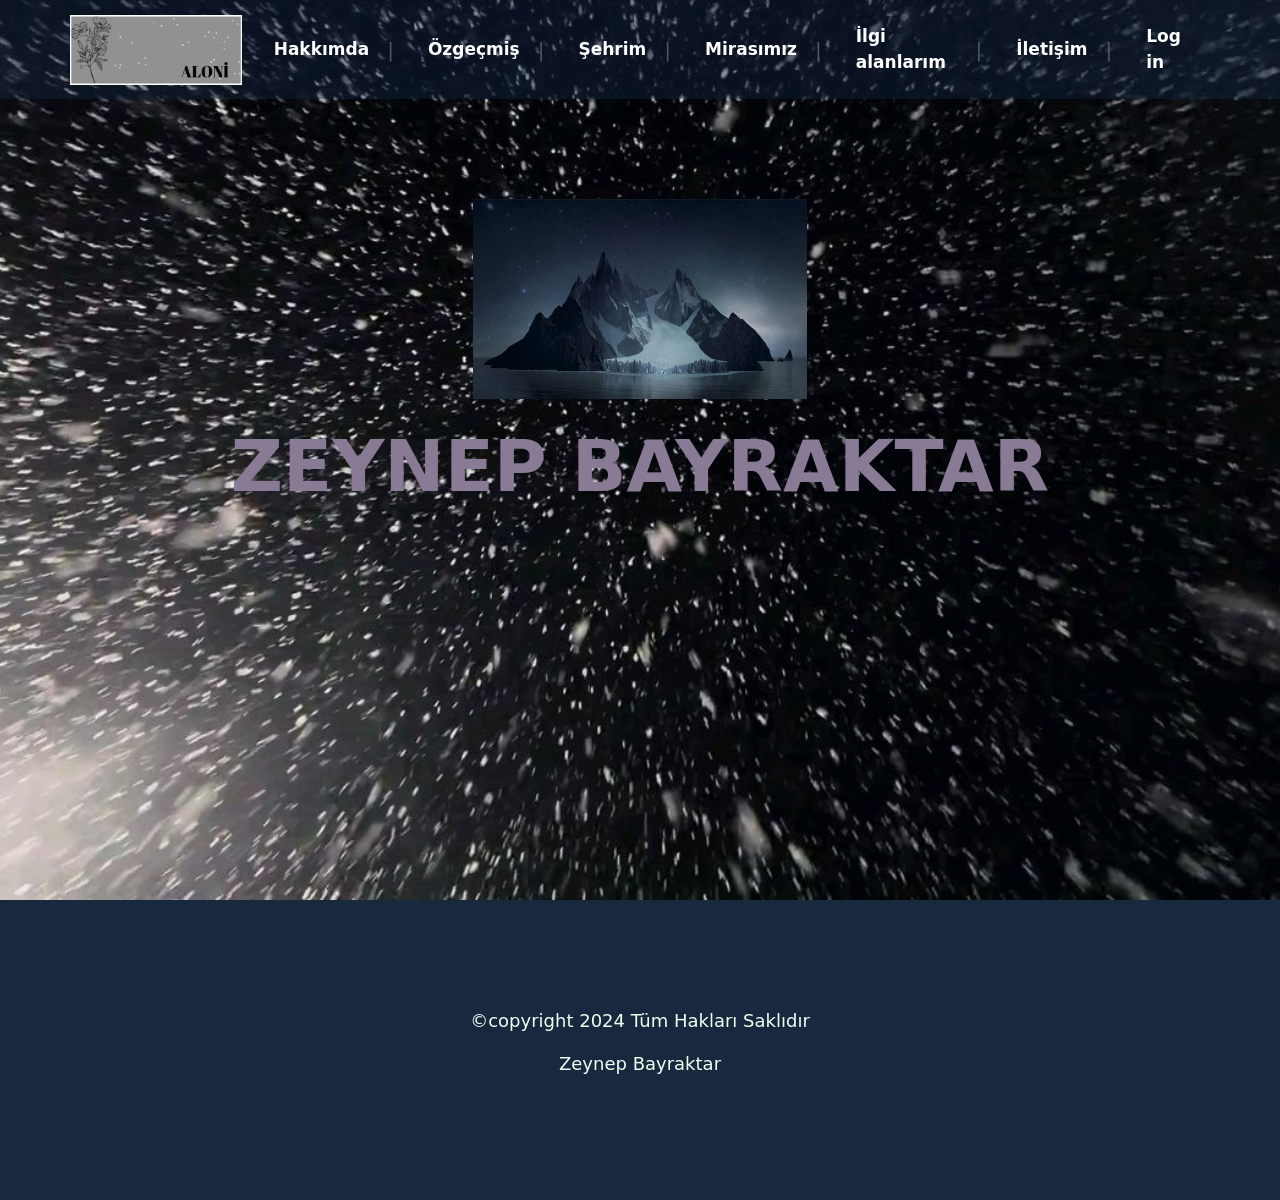
<file: web/index.html>
<!DOCTYPE html>
<html lang="en">

<head>
    <meta charset="UTF-8">
    <meta name="viewport" content="width=device-width, initial-scale=1.0">
    <title>Document</title>
    <link rel="stylesheet" href="bootstrap.css">
    <link rel="stylesheet" href="style.css">
    <script src="bootstrap.js"></script>
    <title>Aloni</title>
</head>

<body>
    <div class="ust-kisim">

        <nav class="navbar navbar-expand-lg nav-bg ">
            <!--style.css de ekli navbar-bg classımı buraya getirerek navbarımın arka planının rengini ayarladım-->
            <div class="container p-0">
                <!--"p-0", 992px ve altına inince ekran genişliği, navbarımın üstündeki seçeneklere mause götürdüğümde oluşan mavimtırak arka planın sağ ve sola olan boşluklarını sıfırlar  -->
                <a class="navbar-brand" href="#">
                    <img class="img-fluid logo" src="pictures/resimler/logo2.png" alt="">
                    <!--sitemin logosunun ismi-->
                </a>
                <button class="navbar-toggler" type="button" data-bs-toggle="collapse"
                    data-bs-target="#navbarSupportedContent" aria-controls="navbarSupportedContent"
                    aria-expanded="false" aria-label="Toggle navigation">
                    <span class="navbar-toggler-icon"></span>
                </button>
                <div class="collapse navbar-collapse" id="navbarSupportedContent">
                    <ul class="navbar-nav ms-auto mb-2 mb-lg-0">
                        <li class="nav-item d-flex align-items-center p-2">
                            <!--p-2 ler burada ekran 992px ve daha küçükken aşağı doğru sıralanan navbar elemanlarımı bi tık sağa kaydırıp büyütmeme yarıyor-->
                            <a class="nav-link active" aria-current="page" href="hakkimizda.html">Hakkımda</a>
                            <span class="ayrac">|</span>
                            <!--navbar elemanlarım arasına ayraç ekleme-->
                        </li>
                        <li class="nav-item d-flex align-items-center p-2">
                            <a class="nav-link" href="ozgecmis.html">Özgeçmiş</a>
                            <span class="ayrac">|</span>
                        </li>
                        <li class="nav-item d-flex align-items-center p-2">
                            <a class="nav-link" href="sehrim.html">Şehrim</a>
                            <span class="ayrac">|</span>
                        </li>
                        <li class="nav-item d-flex align-items-center p-2">
                            <a class="nav-link" href="mirasimiz.html">Mirasımız</a>
                            <span class="ayrac">|</span>
                        </li>
                        <li class="nav-item d-flex align-items-center p-2">
                            <a class="nav-link" href="ilgialanlarim.html">İlgi alanlarım</a>
                            <span class="ayrac">|</span>
                        </li>
                        <li class="nav-item d-flex align-items-center p-2">
                            <a class="nav-link" href="iletisim.html">İletişim</a>
                            <span class="ayrac">|</span>
                        </li>
                        <li class="nav-item d-flex align-items-center p-2">
                            <a class="nav-link" href="index.php">Log in</a>
                        </li>
                    </ul>
                </div>
        </nav>


        <div class="container">
            <div class="row">
                <div class="col-md-12 d-flex flex-column align-items-center justify-content-center ">
                    <!--d-flex ile logo ve yazımı yanyana aldı, flex-column ile alt alta getirdik-->
                    <img src="pictures/resimler/logo5.jpg" class="img-fluid ana-sayf-logo bosluk mb-4" alt="" />
                    <h1 class="display-2 text-center ana-yazi fw-bold shadow">ZEYNEP BAYRAKTAR</h1>
                </div>
            </div>
        </div>
    </div>
    <div class="container-fluid footer">
        <div class="row">
            <div class="col-md-12 sutun-footer d-flex flex-column justify-content-center align-items-center">
              <div class="class">
                    <i class="fa-brands fa-instagram fa-3x"></i>
                </div>
                <p>©copyright 2024 Tüm Hakları Saklıdır</p> 
                <p>Zeynep Bayraktar</p>
            </div>
        </div>
    </div>
</body>

</html>
</file>
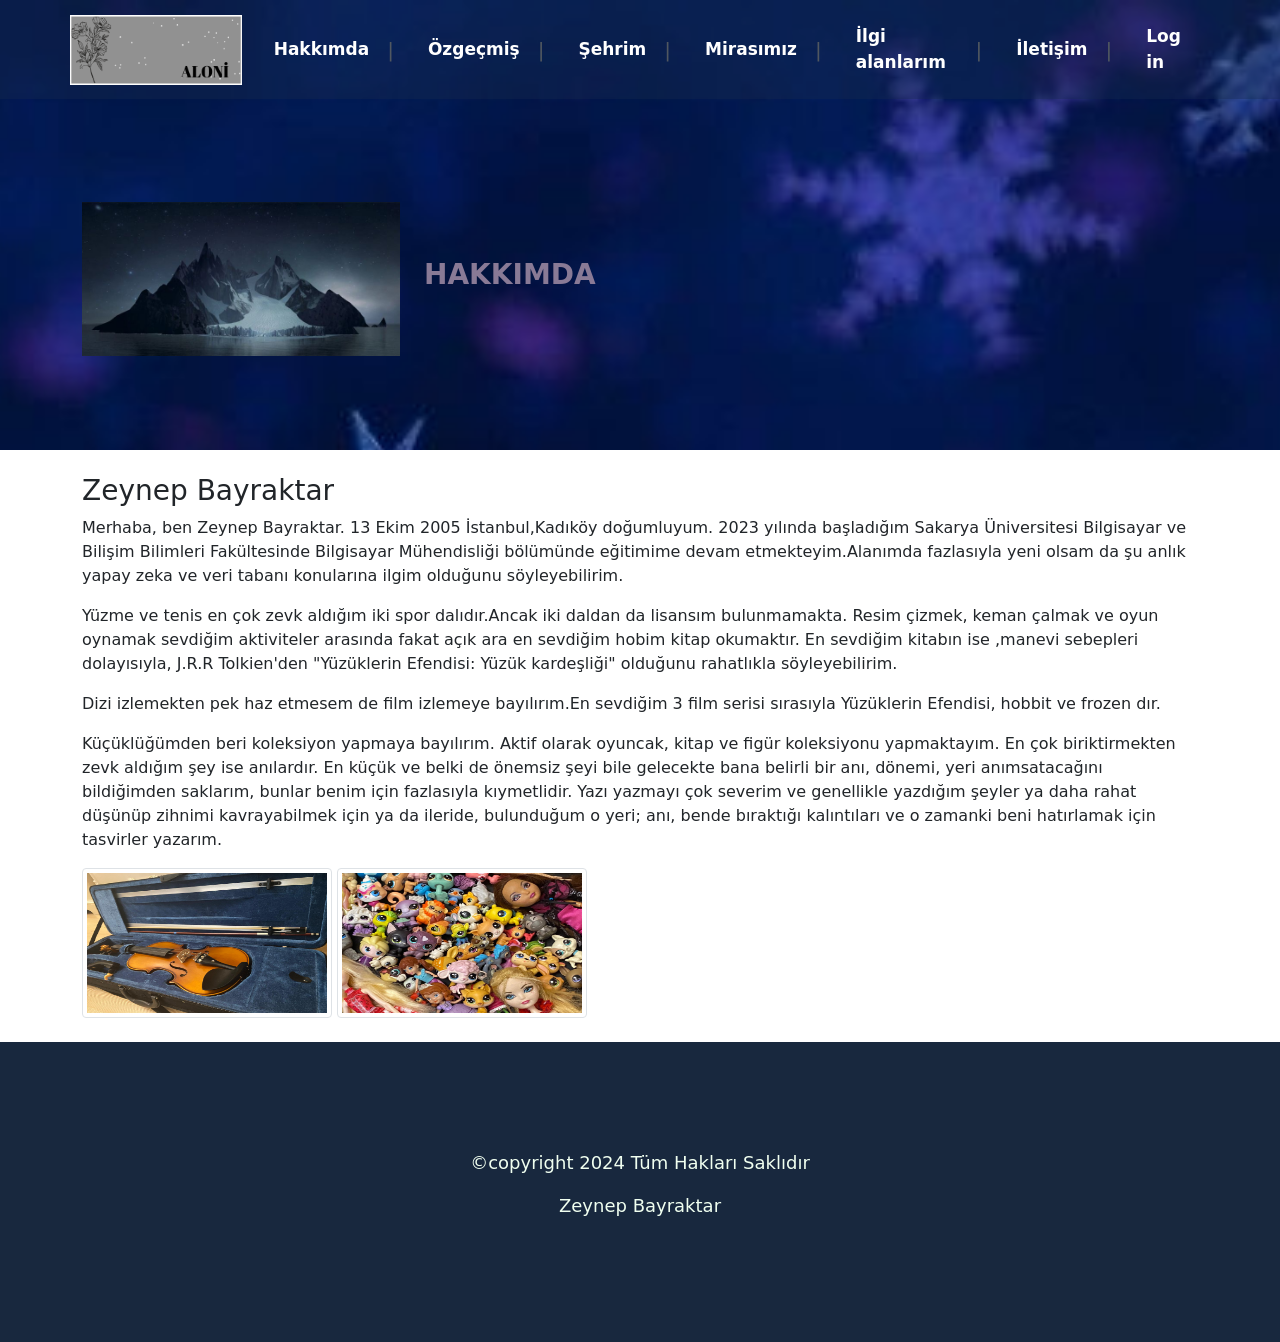
<file: web/hakkimizda.html>
<!DOCTYPE html>
<html lang="en">

<head>
    <meta charset="UTF-8">
    <meta name="viewport" content="width=device-width, initial-scale=1.0">
    <title>Document</title>
    <link rel="stylesheet" href="bootstrap.css">
    <link rel="stylesheet" href="style.css">
    <script src="bootstrap.js"></script>
    <title>Aloni</title>
</head>

<body>
    <div class="ust-kisim-sayfalar">

        <nav class="navbar navbar-expand-lg nav-bg ">
            <!--style.css de ekli navbar-bg classımı buraya getirerek navbarımın arka planının rengini ayarladım-->
            <div class="container p-0">
                <!--"p-0", 992px ve altına inince ekran genişliği, navbarımın üstündeki seçeneklere mause götürdüğümde oluşan mavimtırak arka planın sağ ve sola olan boşluklarını sıfırlar  -->
                <a class="navbar-brand" href="#">
                    <img class="img-fluid logo" src="pictures/resimler/logo2.png" alt="">
                    <!--sitemin logosunun ismi-->
                </a>
                <button class="navbar-toggler" type="button" data-bs-toggle="collapse"
                    data-bs-target="#navbarSupportedContent" aria-controls="navbarSupportedContent"
                    aria-expanded="false" aria-label="Toggle navigation">
                    <span class="navbar-toggler-icon"></span>
                </button>
                <div class="collapse navbar-collapse" id="navbarSupportedContent">
                    <ul class="navbar-nav ms-auto mb-2 mb-lg-0">
                        <li class="nav-item d-flex align-items-center p-2">
                            <!--p-2 ler burada ekran 992px ve daha küçükken aşağı doğru sıralanan navbar elemanlarımı bi tık sağa kaydırıp büyütmeme yarıyor-->
                            <a class="nav-link active" aria-current="page" href="hakkimizda.html">Hakkımda</a>
                            <span class="ayrac">|</span>
                            <!--navbar elemanlarım arasına ayraç ekleme-->
                        </li>
                        <li class="nav-item d-flex align-items-center p-2">
                            <a class="nav-link" href="ozgecmis.html">Özgeçmiş</a>
                            <span class="ayrac">|</span>
                        </li>
                        <li class="nav-item d-flex align-items-center p-2">
                            <a class="nav-link" href="sehrim.html">Şehrim</a>
                            <span class="ayrac">|</span>
                        </li>
                        <li class="nav-item d-flex align-items-center p-2">
                            <a class="nav-link" href="mirasimiz.html">Mirasımız</a>
                            <span class="ayrac">|</span>
                        </li>
                        <li class="nav-item d-flex align-items-center p-2">
                            <a class="nav-link" href="ilgialanlarim.html">İlgi alanlarım</a>
                            <span class="ayrac">|</span>
                        </li>
                        <li class="nav-item d-flex align-items-center p-2">
                            <a class="nav-link" href="iletisim.html">İletişim</a>
                            <span class="ayrac">|</span>
                        </li>
                        <li class="nav-item d-flex align-items-center p-2">
                            <a class="nav-link" href="index.php">Log in</a>
                        </li>
                    </ul>
                </div>
        </nav>


        <div class="container">
            <div class="row">
                <div class="col-md-12 d-flex align-items-center header-yukseklik">
                    <img src="pictures/resimler/logo5.jpg" class="img-fluid " alt=""/> 
                    <div class="sayfa-basligi ms-4" >
                    <h3>HAKKIMDA</h3>
                    </div>                 
                </div>
            </div>
        </div>
    </div> 

    <div class="container my-4">
        <div class="row">
            <div class="col-md-12">
                <h3>Zeynep Bayraktar</h3>
                <div class="ben"> 
                       <p> 
                        Merhaba, ben Zeynep Bayraktar. 13 Ekim 2005 İstanbul,Kadıköy doğumluyum. 2023 yılında başladığım 
                        Sakarya Üniversitesi Bilgisayar ve Bilişim Bilimleri Fakültesinde Bilgisayar Mühendisliği
                        bölümünde eğitimime devam etmekteyim.Alanımda fazlasıyla yeni olsam da şu anlık yapay zeka ve veri tabanı
                        konularına ilgim olduğunu söyleyebilirim.
                       </p><p>
                        Yüzme ve tenis en çok zevk aldığım iki spor dalıdır.Ancak iki daldan da lisansım bulunmamakta. Resim çizmek, 
                        keman çalmak ve oyun oynamak sevdiğim aktiviteler arasında fakat açık ara en sevdiğim hobim kitap okumaktır.
                        En sevdiğim kitabın ise ,manevi sebepleri dolayısıyla, J.R.R Tolkien'den "Yüzüklerin Efendisi: Yüzük kardeşliği" 
                        olduğunu rahatlıkla söyleyebilirim.
                       </p> <p>
                        Dizi izlemekten pek haz etmesem de film izlemeye bayılırım.En sevdiğim 3 film serisi sırasıyla Yüzüklerin
                        Efendisi, hobbit ve frozen dır. 
                        </p><p>
                        Küçüklüğümden beri koleksiyon yapmaya bayılırım. Aktif olarak oyuncak, kitap ve figür koleksiyonu yapmaktayım.
                        En çok biriktirmekten zevk aldığım şey ise anılardır. En küçük ve belki de önemsiz şeyi bile gelecekte bana belirli
                        bir anı, dönemi, yeri anımsatacağını bildiğimden saklarım, bunlar benim için fazlasıyla kıymetlidir.
                        Yazı yazmayı çok severim ve genellikle yazdığım şeyler ya daha rahat düşünüp zihnimi kavrayabilmek için ya da ileride, 
                        bulunduğum o yeri; anı, bende bıraktığı kalıntıları ve o zamanki beni hatırlamak için tasvirler yazarım.
                    </p>
                    <img src="pictures/resimler/keman.jpeg" 
                    class="fotgrf img-thumbnail"
                    alt=""> 
                    <img src="pictures/resimler/oyuncak.jpeg" 
                    class="fotgrf img-thumbnail"
                    alt="">
                </div>
            </div>
        </div>
    </div>

    <div class="container-fluid footer">
        <div class="row">
            <div class="col-md-12 sutun-footer d-flex flex-column justify-content-center align-items-center">
              <div class="class">
                    <i class="fa-brands fa-instagram fa-3x"></i>
                </div>
                <p>©copyright 2024 Tüm Hakları Saklıdır</p> 
                <p>Zeynep Bayraktar</p>
            </div>
        </div>
    </div>
</body>

</html>
</file>
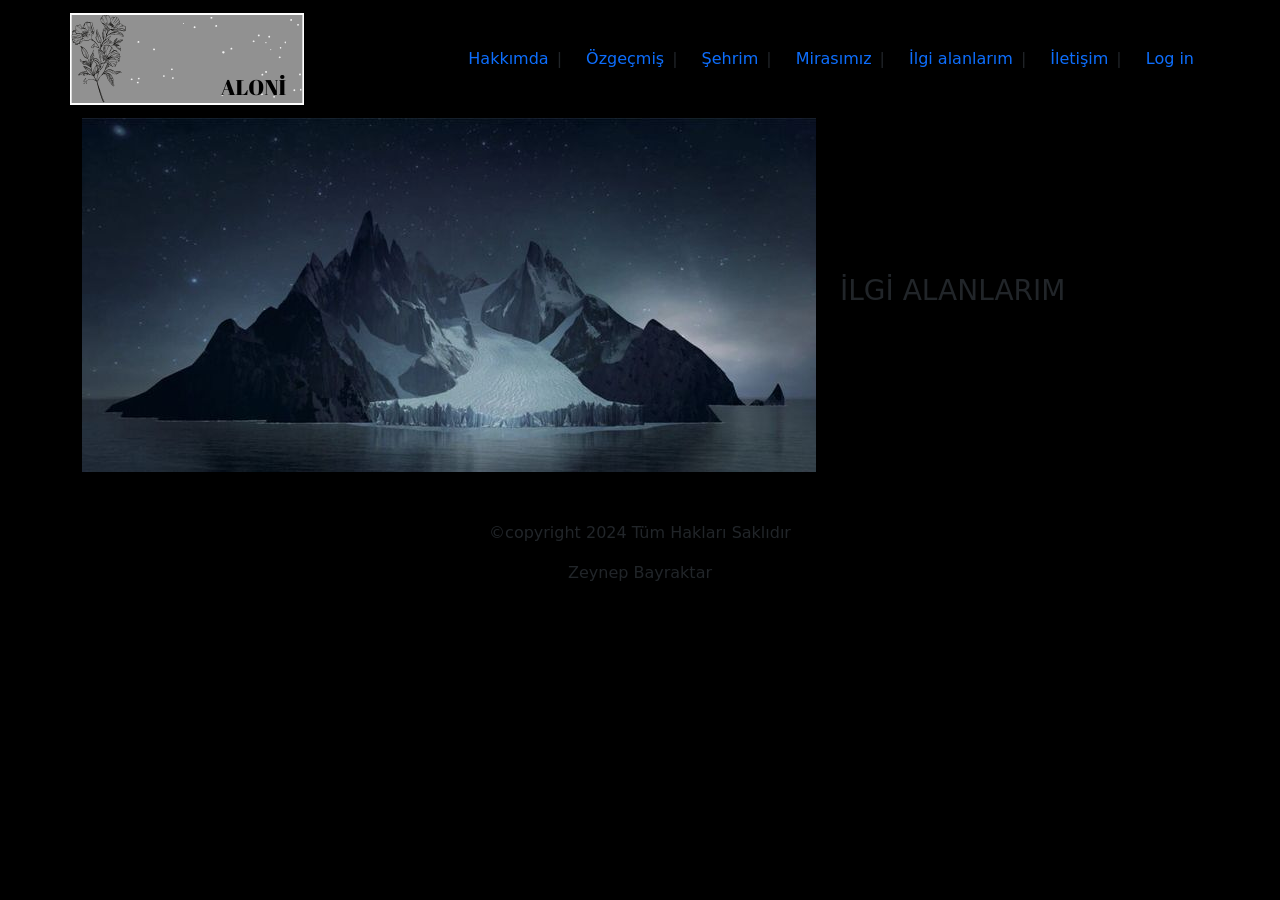
<file: web/ilgialanlarim.html>
<!DOCTYPE html>
<html lang="en">

<head>
   
    <meta charset="utf-8">
    <meta name="viewport" content="width=device-width, initial-scale=1, shrink-to-fit=no">

    <!-- Bootstrap CSS -->
    <link rel="stylesheet" href="https://cdn.jsdelivr.net/npm/bootstrap@4.1.3/dist/css/bootstrap.min.css" integrity="sha384-MCw98/SFnGE8fJT3GXwEOngsV7Zt27NXFoaoApmYm81iuXoPkFOJwJ8ERdknLPMO" crossorigin="anonymous">

    <title>Document</title>
    <link rel="stylesheet" href="bootstrap.css">
    <link rel="stylesheet" href="style2.css">
    <script src="bootstrap.js"></script>
    <title>Aloni</title>
</head>

<body>
    <div class="ust-kisim-sayfalar">

        <nav class="navbar navbar-expand-lg nav-bg ">
            <!--style.css de ekli navbar-bg classımı buraya getirerek navbarımın arka planının rengini ayarladım-->
            <div class="container p-0">
                <!--"p-0", 992px ve altına inince ekran genişliği, navbarımın üstündeki seçeneklere mause götürdüğümde oluşan mavimtırak arka planın sağ ve sola olan boşluklarını sıfırlar  -->
                <a class="navbar-brand" href="#">
                    <img class="img-fluid logo" src="pictures/resimler/logo2.png" alt="">
                    <!--sitemin logosunun ismi-->
                </a>
                <button class="navbar-toggler" type="button" data-bs-toggle="collapse"
                    data-bs-target="#navbarSupportedContent" aria-controls="navbarSupportedContent"
                    aria-expanded="false" aria-label="Toggle navigation">
                    <span class="navbar-toggler-icon"></span>
                </button>
                <div class="collapse navbar-collapse" id="navbarSupportedContent">
                    <ul class="navbar-nav ms-auto mb-2 mb-lg-0">
                        <li class="nav-item d-flex align-items-center p-2">
                            <!--p-2 ler burada ekran 992px ve daha küçükken aşağı doğru sıralanan navbar elemanlarımı bi tık sağa kaydırıp büyütmeme yarıyor-->
                            <a class="nav-link active" aria-current="page" href="hakkimizda.html">Hakkımda</a>
                            <span class="ayrac">|</span>
                            <!--navbar elemanlarım arasına ayraç ekleme-->
                        </li>
                        <li class="nav-item d-flex align-items-center p-2">
                            <a class="nav-link" href="ozgecmis.html">Özgeçmiş</a>
                            <span class="ayrac">|</span>
                        </li>
                        <li class="nav-item d-flex align-items-center p-2">
                            <a class="nav-link" href="sehrim.html">Şehrim</a>
                            <span class="ayrac">|</span>
                        </li>
                        <li class="nav-item d-flex align-items-center p-2">
                            <a class="nav-link" href="mirasimiz.html">Mirasımız</a>
                            <span class="ayrac">|</span>
                        </li>
                        <li class="nav-item d-flex align-items-center p-2">
                            <a class="nav-link" href="ilgialanlarim.html">İlgi alanlarım</a>
                            <span class="ayrac">|</span>
                        </li>
                        <li class="nav-item d-flex align-items-center p-2">
                            <a class="nav-link" href="iletisim.html">İletişim</a>
                            <span class="ayrac">|</span>
                        </li>
                        <li class="nav-item d-flex align-items-center p-2">
                            <a class="nav-link" href="index.php">Log in</a>
                        </li>
                    </ul>
                </div>
        </nav>
 
          
        <div class="container">
            <div class="row">
                <div class="col-md-12 d-flex align-items-center header-yukseklik">
                    <img src="pictures/resimler/logo5.jpg" class="img-fluid " alt=""/> 
                    <div class="sayfa-basligi ms-4" >
                    <h3>İLGİ ALANLARIM</h3>
                    </div>                 
                </div>
            </div>
        </div>
    </div> 


    <div class="container my-4"> 
        <div class="row">
             <div class="col-md-12">

                <div class="filmler"></div>

                <script src="main.js"></script>
             </div> 
         </div>
     </div>       



    <div class="container-fluid footer">
        <div class="row">
            <div class="col-md-12 sutun-footer d-flex flex-column justify-content-center align-items-center">
              <div class="class">
                    <i class="fa-brands fa-instagram fa-3x"></i>
                </div>
                <p>©copyright 2024 Tüm Hakları Saklıdır</p> 
                <p>Zeynep Bayraktar</p>
            </div>
        </div>
    </div>   
    <!-- Optional JavaScript -->
    <!-- jQuery first, then Popper.js, then Bootstrap JS -->
    <script src="https://code.jquery.com/jquery-3.3.1.slim.min.js" integrity="sha384-q8i/X+965DzO0rT7abK41JStQIAqVgRVzpbzo5smXKp4YfRvH+8abtTE1Pi6jizo" crossorigin="anonymous"></script>
    <script src="https://cdn.jsdelivr.net/npm/popper.js@1.14.3/dist/umd/popper.min.js" integrity="sha384-ZMP7rVo3mIykV+2+9J3UJ46jBk0WLaUAdn689aCwoqbBJiSnjAK/l8WvCWPIPm49" crossorigin="anonymous"></script>
    <script src="https://cdn.jsdelivr.net/npm/bootstrap@4.1.3/dist/js/bootstrap.min.js" integrity="sha384-ChfqqxuZUCnJSK3+MXmPNIyE6ZbWh2IMqE241rYiqJxyMiZ6OW/JmZQ5stwEULTy" crossorigin="anonymous"></script>
</body>

</html>
</file>
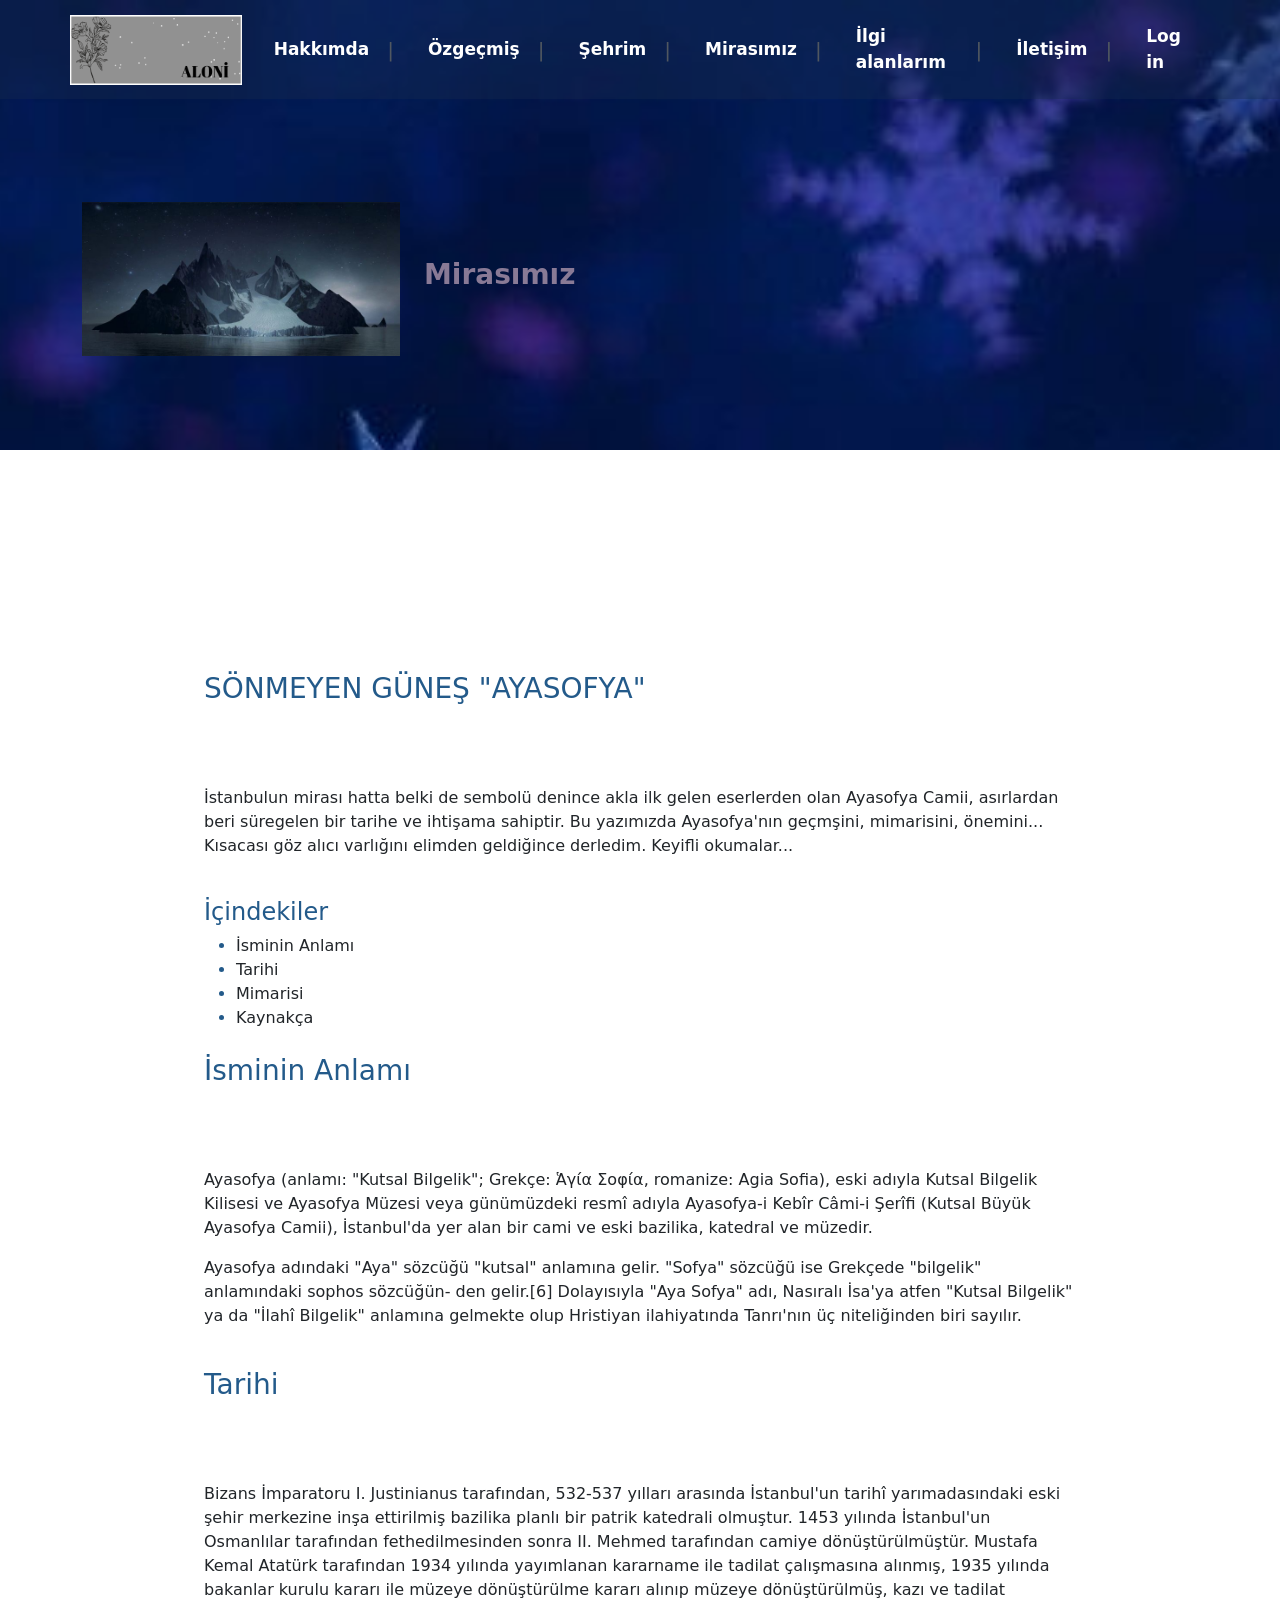
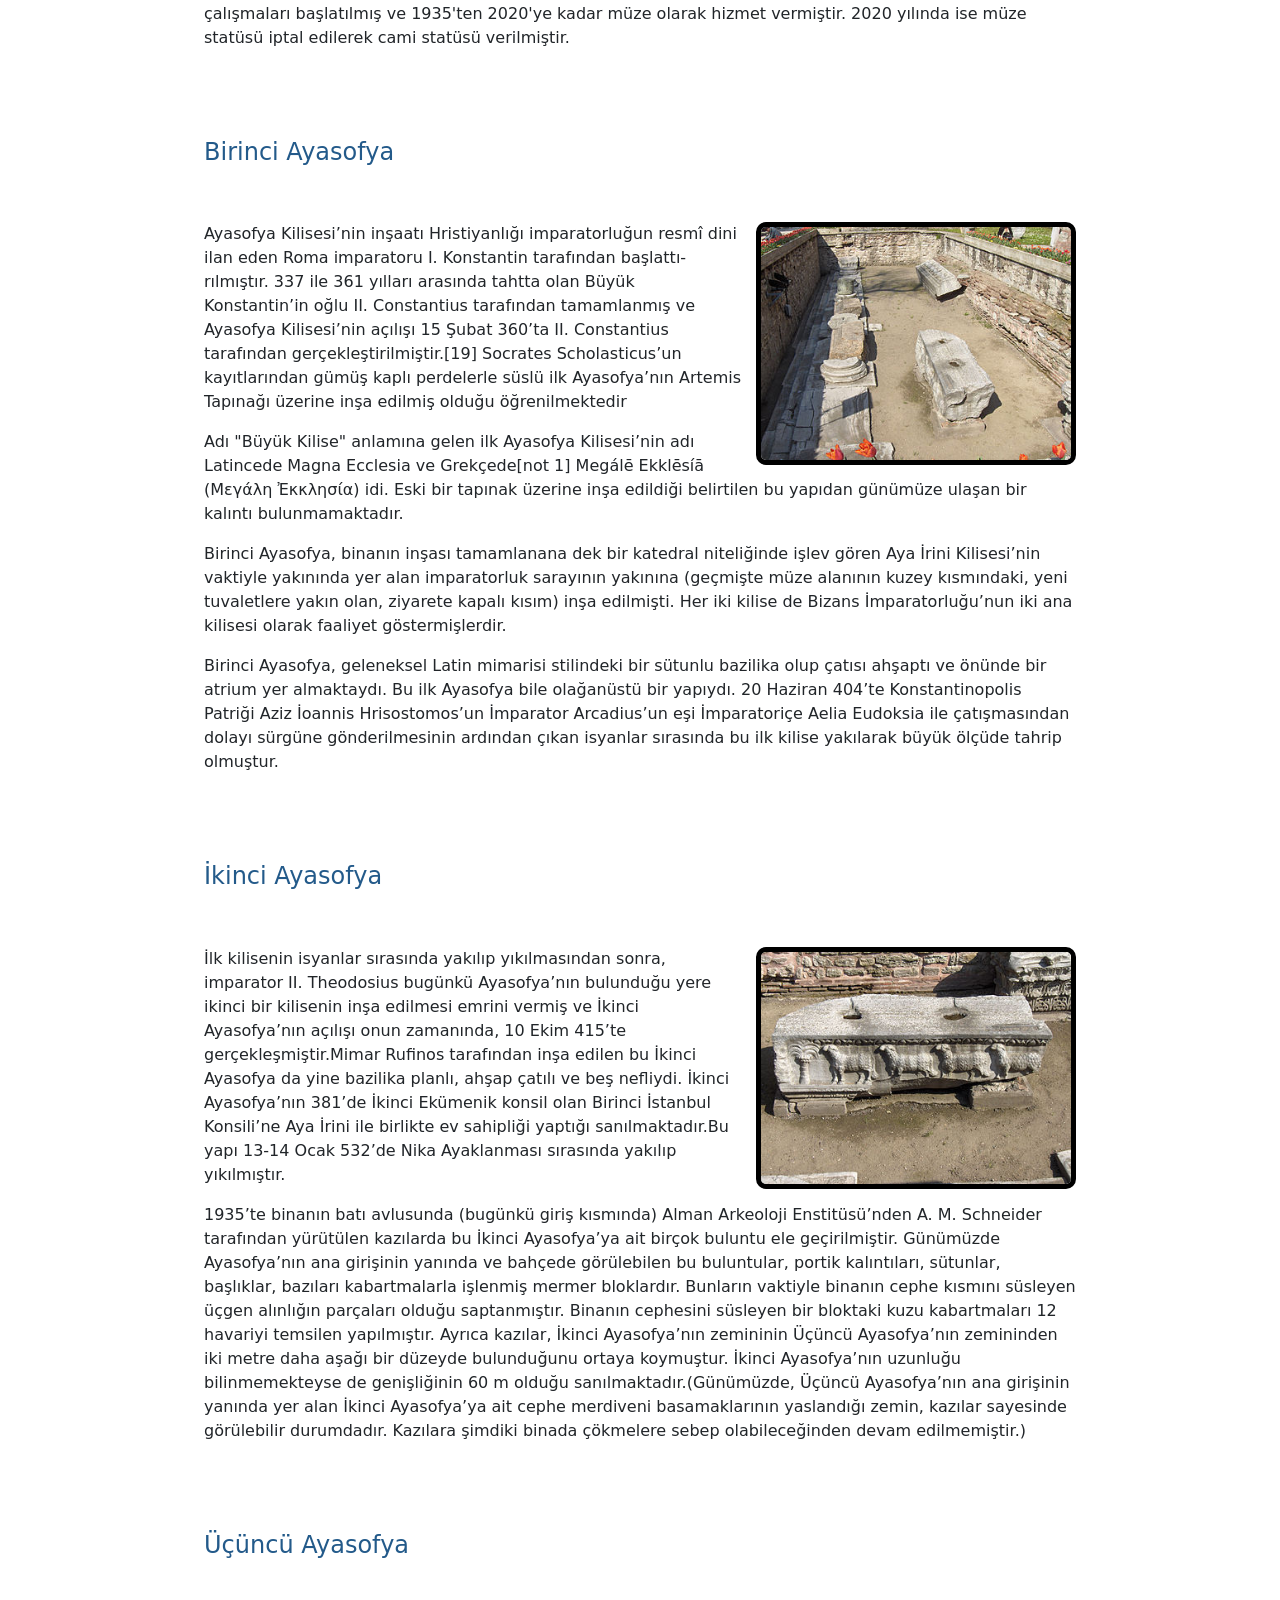
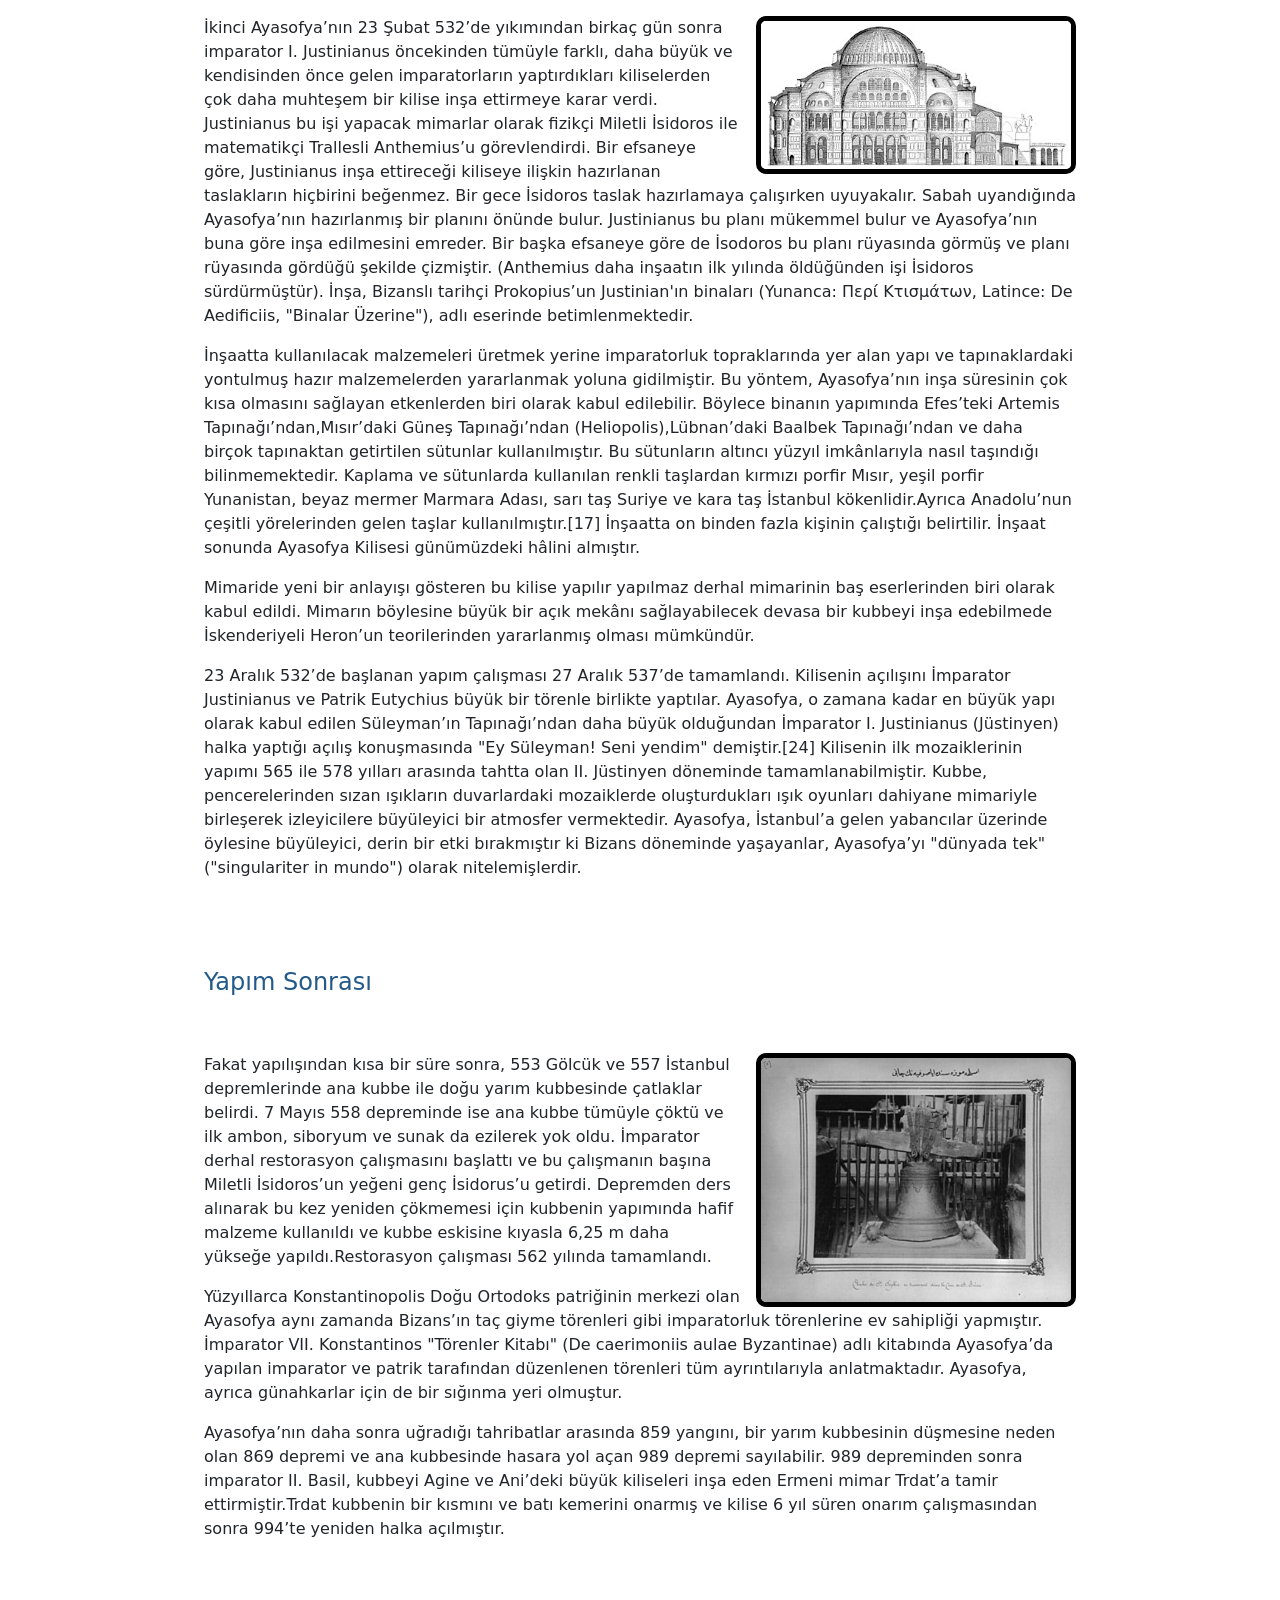
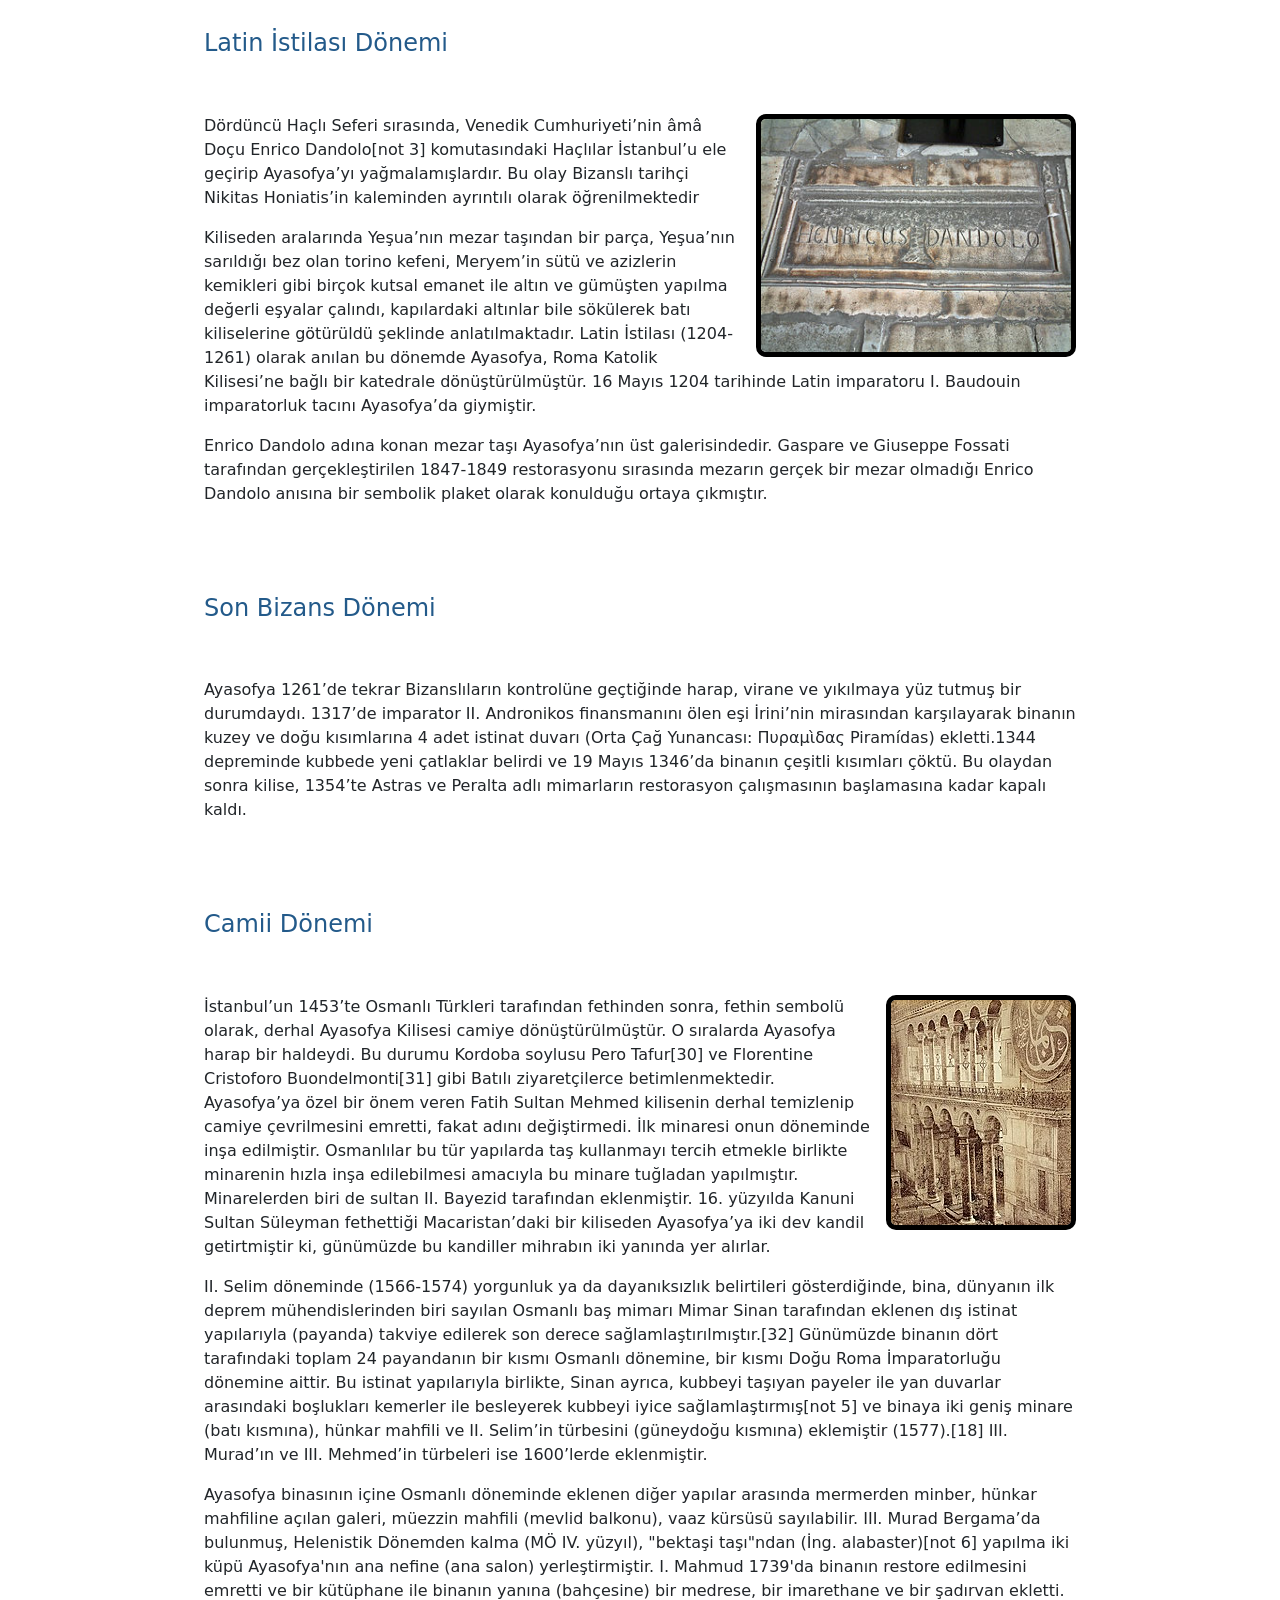
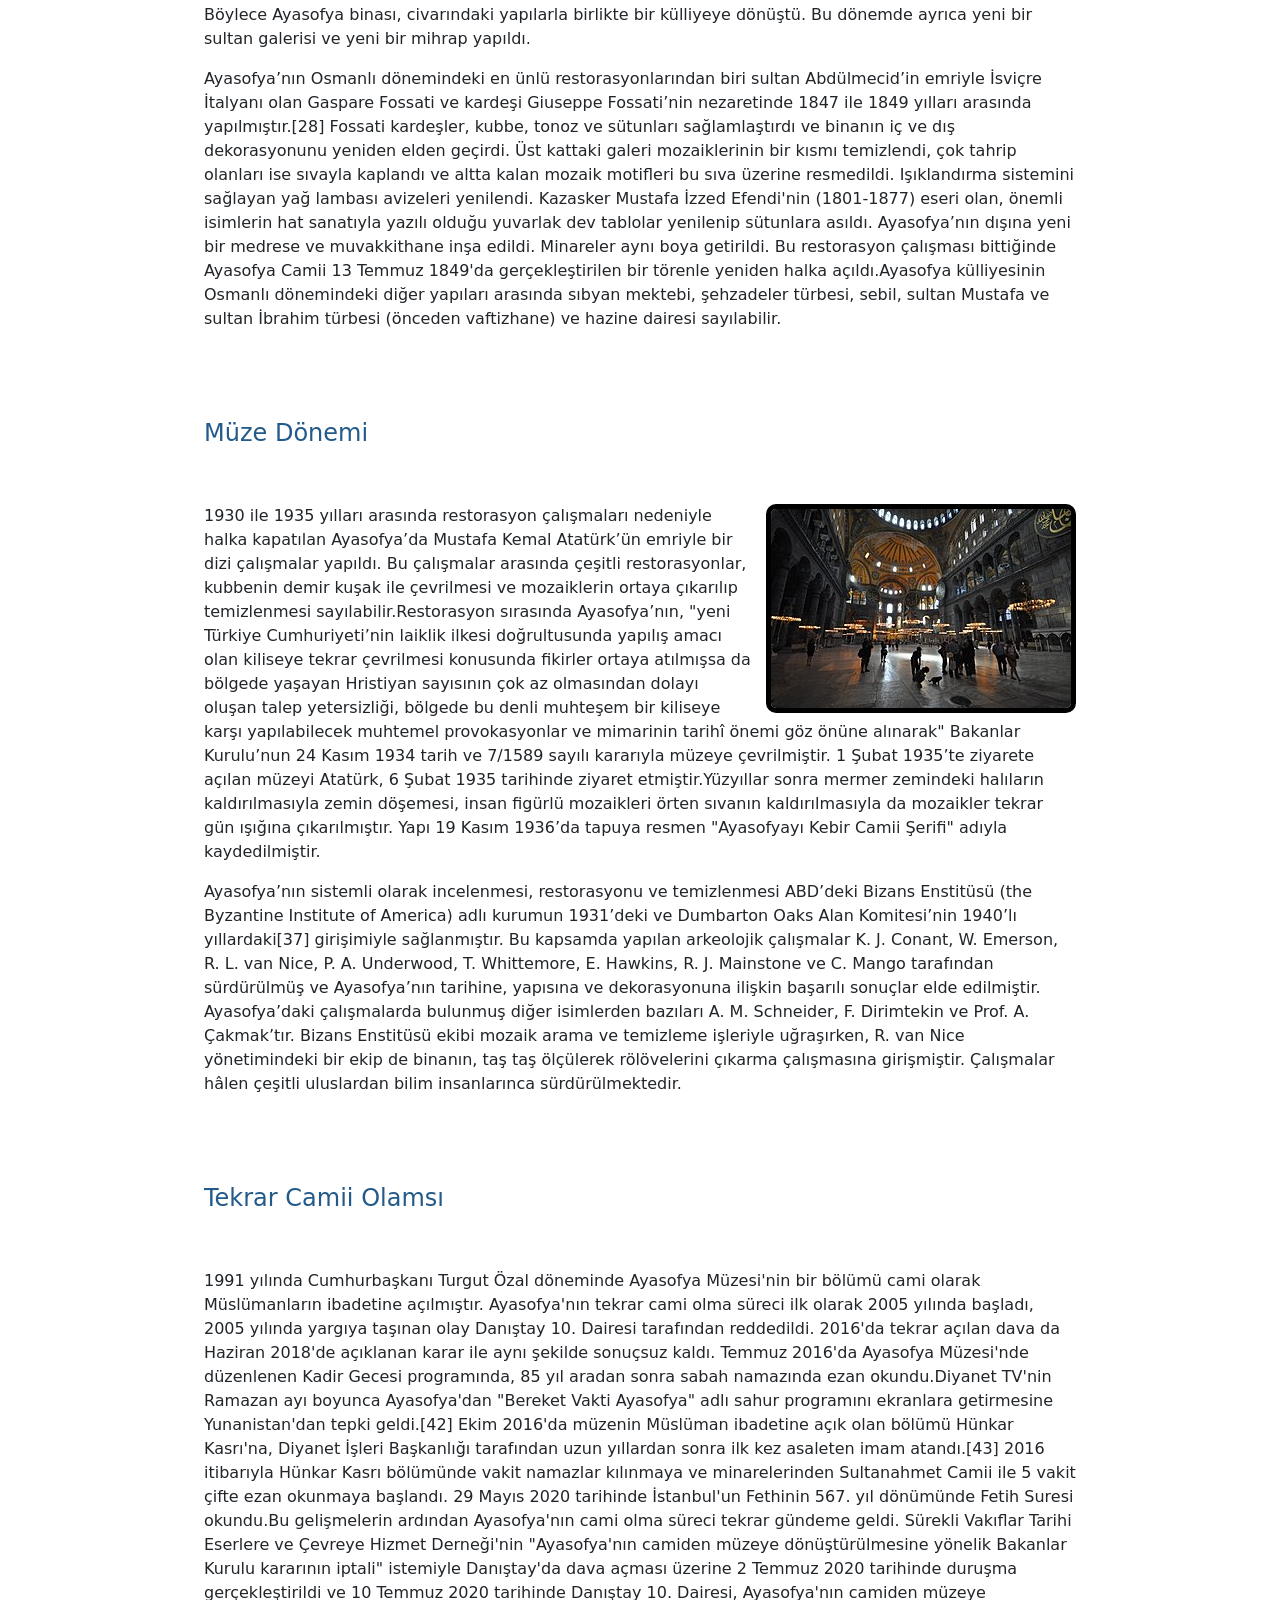
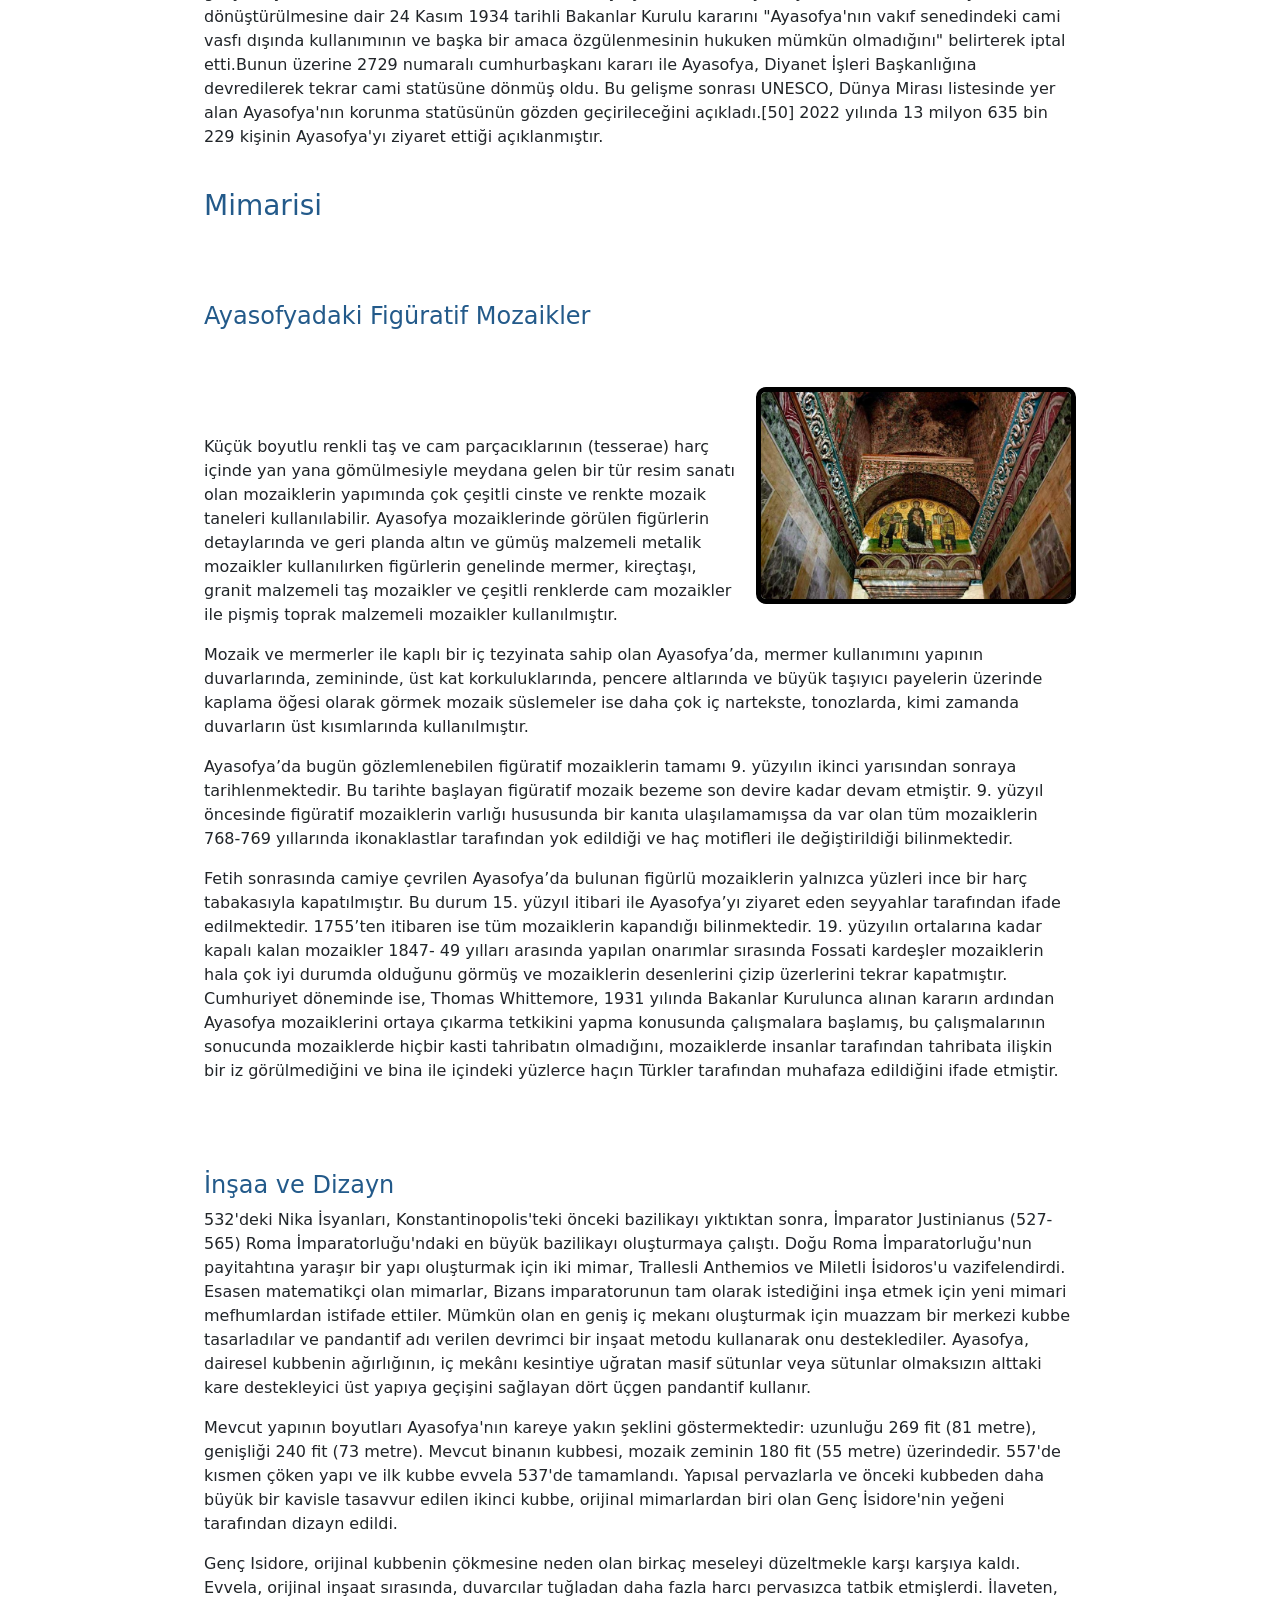
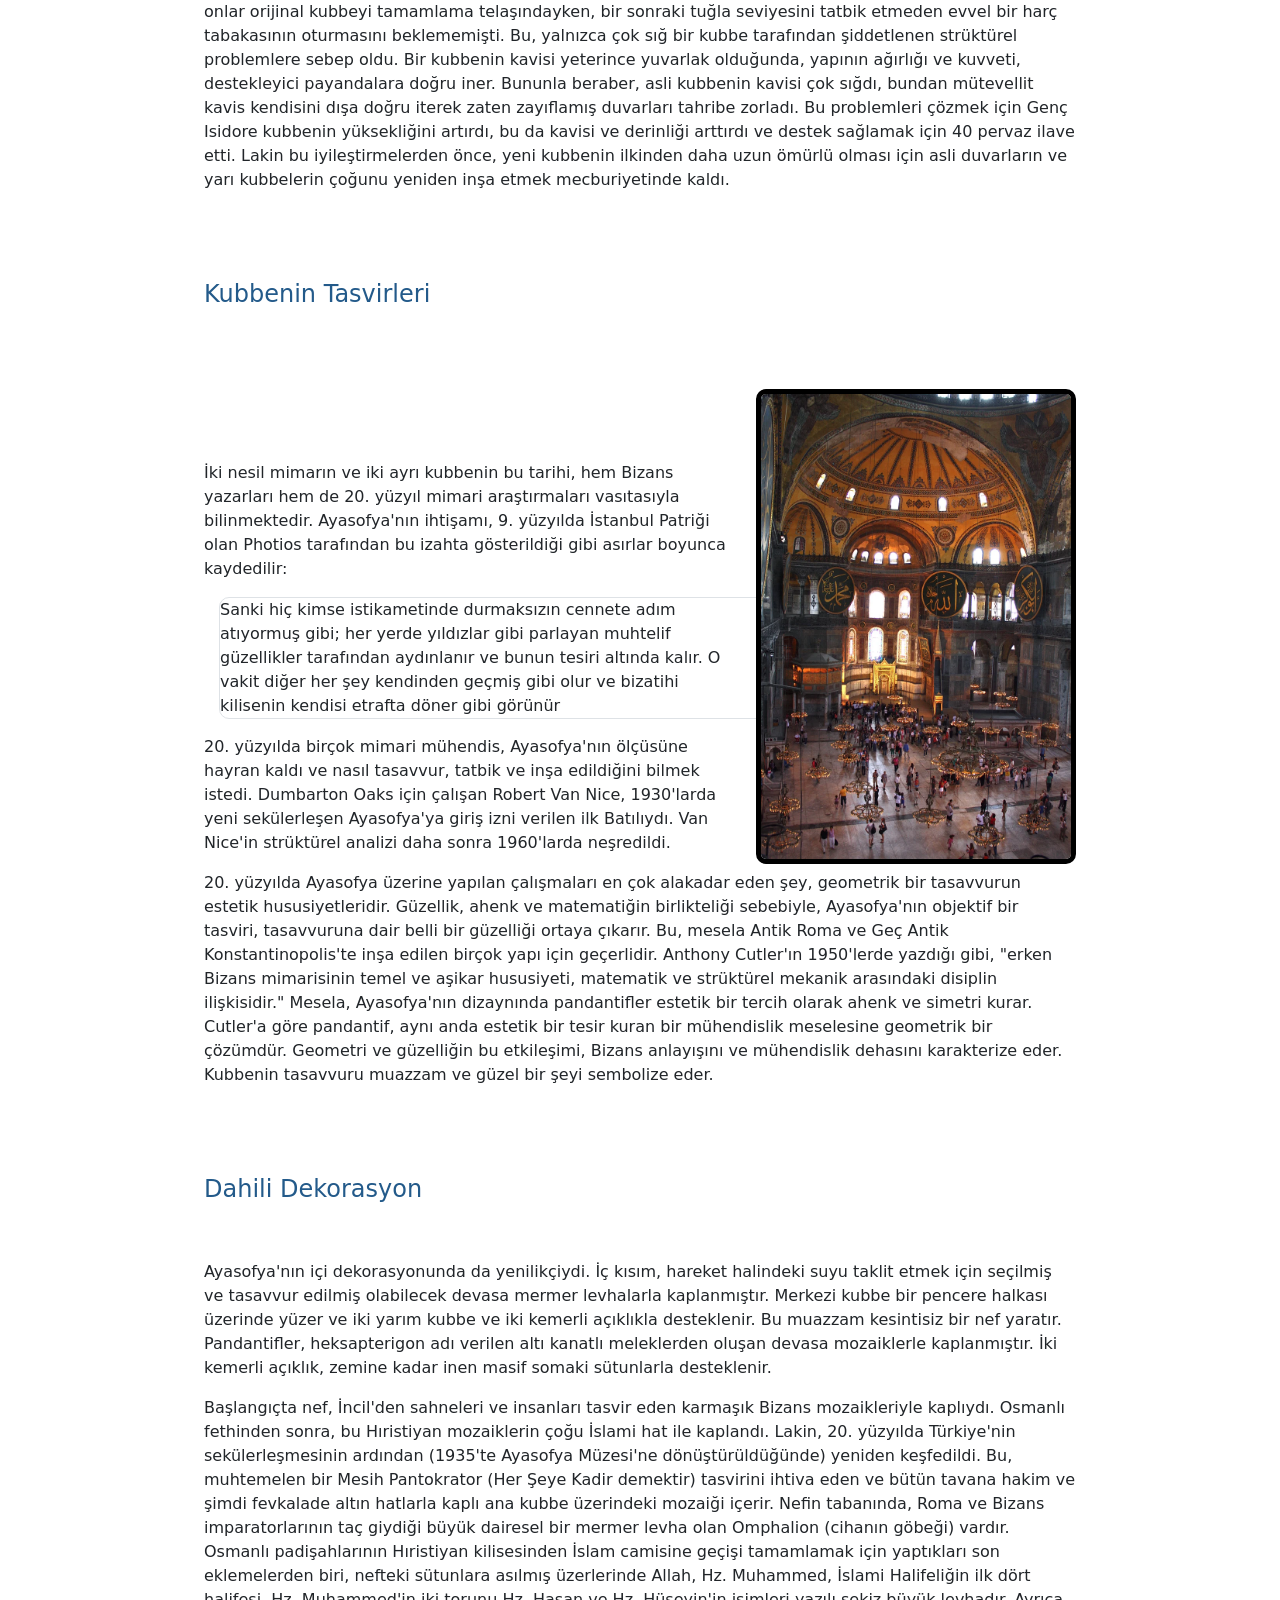
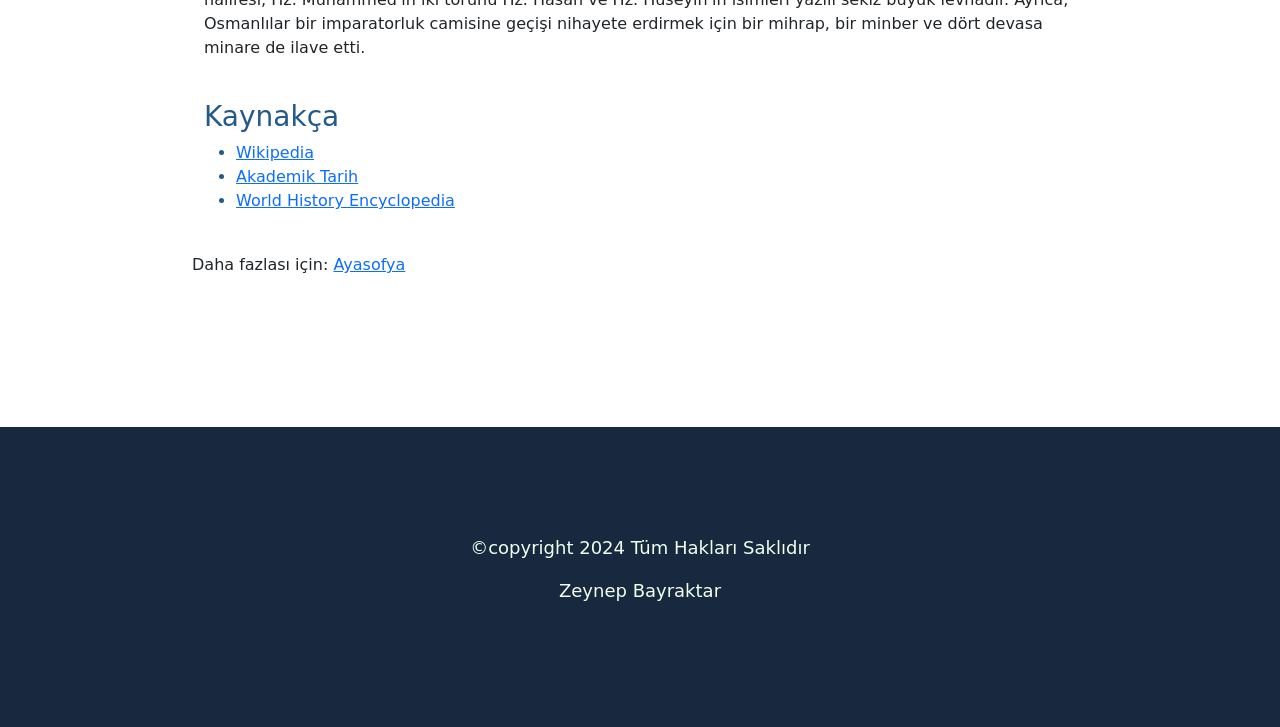
<file: web/mirasimiz.html>
<!DOCTYPE html>
<html lang="en">

<head>
   
    <meta charset="utf-8">
    <meta name="viewport" content="width=device-width, initial-scale=1, shrink-to-fit=no">

    <!-- Bootstrap CSS -->
    <link rel="stylesheet" href="https://cdn.jsdelivr.net/npm/bootstrap@4.1.3/dist/css/bootstrap.min.css" integrity="sha384-MCw98/SFnGE8fJT3GXwEOngsV7Zt27NXFoaoApmYm81iuXoPkFOJwJ8ERdknLPMO" crossorigin="anonymous">

    <title>Document</title>
    <link rel="stylesheet" href="bootstrap.css">
    <link rel="stylesheet" href="style.css">
    <script src="bootstrap.js"></script>
    <title>Aloni</title>
</head>

<body>
    <div class="ust-kisim-sayfalar">

        <nav class="navbar navbar-expand-lg nav-bg ">
            <!--style.css de ekli navbar-bg classımı buraya getirerek navbarımın arka planının rengini ayarladım-->
            <div class="container p-0">
                <!--"p-0", 992px ve altına inince ekran genişliği, navbarımın üstündeki seçeneklere mause götürdüğümde oluşan mavimtırak arka planın sağ ve sola olan boşluklarını sıfırlar  -->
                <a class="navbar-brand" href="#">
                    <img class="img-fluid logo" src="pictures/resimler/logo2.png" alt="">
                    <!--sitemin logosunun ismi-->
                </a>
                <button class="navbar-toggler" type="button" data-bs-toggle="collapse"
                    data-bs-target="#navbarSupportedContent" aria-controls="navbarSupportedContent"
                    aria-expanded="false" aria-label="Toggle navigation">
                    <span class="navbar-toggler-icon"></span>
                </button>
                <div class="collapse navbar-collapse" id="navbarSupportedContent">
                    <ul class="navbar-nav ms-auto mb-2 mb-lg-0">
                        <li class="nav-item d-flex align-items-center p-2">
                            <!--p-2 ler burada ekran 992px ve daha küçükken aşağı doğru sıralanan navbar elemanlarımı bi tık sağa kaydırıp büyütmeme yarıyor-->
                            <a class="nav-link active" aria-current="page" href="hakkimizda.html">Hakkımda</a>
                            <span class="ayrac">|</span>
                            <!--navbar elemanlarım arasına ayraç ekleme-->
                        </li>
                        <li class="nav-item d-flex align-items-center p-2">
                            <a class="nav-link" href="ozgecmis.html">Özgeçmiş</a>
                            <span class="ayrac">|</span>
                        </li>
                        <li class="nav-item d-flex align-items-center p-2">
                            <a class="nav-link" href="sehrim.html">Şehrim</a>
                            <span class="ayrac">|</span>
                        </li>
                        <li class="nav-item d-flex align-items-center p-2">
                            <a class="nav-link" href="mirasimiz.html">Mirasımız</a>
                            <span class="ayrac">|</span>
                        </li>
                        <li class="nav-item d-flex align-items-center p-2">
                            <a class="nav-link" href="ilgialanlarim.html">İlgi alanlarım</a>
                            <span class="ayrac">|</span>
                        </li>
                        <li class="nav-item d-flex align-items-center p-2">
                            <a class="nav-link" href="iletisim.html">İletişim</a>
                            <span class="ayrac">|</span>
                        </li>
                        <li class="nav-item d-flex align-items-center p-2">
                            <a class="nav-link" href="index.php">Log in</a>
                        </li>
                    </ul>
                </div>
        </nav>


        <div class="container">
            <div class="row">
                <div class="col-md-12 d-flex align-items-center header-yukseklik">
                    <img src="pictures/resimler/logo5.jpg" class="img-fluid " alt=""/> 
                    <div class="sayfa-basligi ms-4" >
                      <h3>Mirasımız</h3>
                    </div>                 
                </div>
            </div>
        </div>
    </div> 

         <div class="wrapper">
          <div class="container col-md-12"> 
          <br>
          <br>
          <br>
          <h3 class="yazi-renk">SÖNMEYEN GÜNEŞ "AYASOFYA"</h3> 
          <br>
          <br>
          <br>  
          <p>İstanbulun mirası hatta belki de sembolü denince akla ilk gelen eserlerden olan Ayasofya Camii, asırlardan beri süregelen 
           bir tarihe ve ihtişama sahiptir. Bu yazımızda Ayasofya'nın geçmşini, mimarisini, önemini... Kısacası göz alıcı varlığını elimden 
           geldiğince derledim. Keyifli okumalar...
          </p> 
          <br>
          <h4 class="yazi-renk">İçindekiler</h4> 
          <ul>
            <li>İsminin Anlamı</li>
            <li>Tarihi</li>
            <li>Mimarisi</li>          
            <li>Kaynakça</li>
          </ul> 
        </div>

        <div class="container my-4"> 
            <div class="row">
                 <div class="col-md-12">
                    <h3 class="yazi-renk">İsminin Anlamı</h3>
                    <br>
                    <br>
                    <br>
                    <p>Ayasofya (anlamı: "Kutsal Bilgelik"; Grekçe: Ἁγία Σοφία, romanize: Agia Sofia), eski adıyla Kutsal Bilgelik Kilisesi
                    ve Ayasofya Müzesi veya günümüzdeki resmî adıyla Ayasofya-i Kebîr Câmi-i Şerîfi (Kutsal Büyük Ayasofya Camii), İstanbul'da
                    yer alan bir cami ve eski bazilika, katedral ve müzedir.</p>

                    <p>Ayasofya adındaki "Aya" sözcüğü "kutsal" anlamına gelir. "Sofya" sözcüğü ise Grekçede "bilgelik" anlamındaki sophos sözcüğün-
                    den gelir.[6] Dolayısıyla "Aya Sofya" adı, Nasıralı İsa'ya atfen "Kutsal Bilgelik" ya da "İlahî Bilgelik" anlamına gelmekte 
                    olup Hristiyan ilahiyatında Tanrı'nın üç niteliğinden biri sayılır.</p>
                 </div>
            </div>

        </div> 

        <div class="container my-4"> 
            <div class="row">
                 <div class="col-md-12">
                    <h3 class="yazi-renk">Tarihi</h3>
                  <br>
                  <br>
                  <br> 
                  
                   <p>Bizans İmparatoru I. Justinianus tarafından, 532-537 yılları arasında İstanbul'un tarihî yarımadasındaki eski şehir merkezine
                  inşa ettirilmiş bazilika planlı bir patrik katedrali olmuştur. 1453 yılında İstanbul'un Osmanlılar tarafından fethedilmesinden 
                  sonra II. Mehmed tarafından camiye dönüştürülmüştür. Mustafa Kemal Atatürk tarafından 1934 yılında yayımlanan kararname ile 
                  tadilat çalışmasına alınmış, 1935 yılında bakanlar kurulu kararı ile müzeye dönüştürülme kararı alınıp müzeye dönüştürülmüş, 
                  kazı ve tadilat çalışmaları başlatılmış ve 1935'ten 2020'ye kadar müze olarak hizmet vermiştir. 2020 yılında ise müze statüsü 
                  iptal edilerek cami statüsü verilmiştir.</p>
                    <br>
                      <br>
                          <br>
                  <h4 class="yazi-renk">Birinci Ayasofya</h4> 
                  <br>
                  <br>
                 

                  <img src="pictures/resimler/birinci ayasofya.jpg" class="img-fluid miras-img" alt="">
                  <div class="text-box">
                  <p>Ayasofya Kilisesi’nin inşaatı Hristiyanlığı imparatorluğun resmî dini ilan eden Roma imparatoru I. Konstantin tarafından başlattı-
                  rılmıştır. 337 ile 361 yılları arasında tahtta olan Büyük Konstantin’in oğlu II. Constantius tarafından tamamlanmış ve Ayasofya 
                  Kilisesi’nin açılışı 15 Şubat 360’ta II. Constantius tarafından gerçekleştirilmiştir.[19] Socrates Scholasticus’un kayıtlarından
                  gümüş kaplı perdelerle süslü ilk Ayasofya’nın Artemis Tapınağı üzerine inşa edilmiş olduğu öğrenilmektedir</p>
                  
                  
                  <p>Adı "Büyük Kilise" anlamına gelen ilk Ayasofya Kilisesi’nin adı Latincede Magna Ecclesia ve Grekçede[not 1] Megálē Ekklēsíā 
                  (Μεγάλη Ἐκκλησία) idi. Eski bir tapınak üzerine inşa edildiği belirtilen bu yapıdan günümüze ulaşan bir kalıntı bulunmamaktadır.</p>

                  <p>Birinci Ayasofya, binanın inşası tamamlanana dek bir katedral niteliğinde işlev gören Aya İrini Kilisesi’nin vaktiyle yakınında
                  yer alan imparatorluk sarayının yakınına (geçmişte müze alanının kuzey kısmındaki, yeni tuvaletlere yakın olan, ziyarete kapalı
                  kısım) inşa edilmişti. Her iki kilise de Bizans İmparatorluğu’nun iki ana kilisesi olarak faaliyet göstermişlerdir.</p>

                  <p>Birinci Ayasofya, geleneksel Latin mimarisi stilindeki bir sütunlu bazilika olup çatısı ahşaptı ve önünde bir atrium yer 
                  almaktaydı. Bu ilk Ayasofya bile olağanüstü bir yapıydı. 20 Haziran 404’te Konstantinopolis Patriği Aziz İoannis Hrisostomos’un
                  İmparator Arcadius’un eşi İmparatoriçe Aelia Eudoksia ile çatışmasından dolayı sürgüne gönderilmesinin ardından çıkan isyanlar 
                  sırasında bu ilk kilise yakılarak büyük ölçüde tahrip olmuştur.</p> 
                 </div>
                    <br>
                     <br>
                     <br>

                  <h4 class="yazi-renk">İkinci Ayasofya</h4>  
                  <br>
                  <br>
                
                  
                  <img src="pictures/resimler/ikinci ayasofya.jpg" class="img-fluid miras-img" alt="">
                   <div class="text-box">
                  <p>İlk kilisenin isyanlar sırasında yakılıp yıkılmasından sonra, imparator II. Theodosius bugünkü Ayasofya’nın bulunduğu yere ikinci 
                  bir kilisenin inşa edilmesi emrini vermiş ve İkinci Ayasofya’nın açılışı onun zamanında, 10 Ekim 415’te gerçekleşmiştir.Mimar Rufinos 
                  tarafından inşa edilen bu İkinci Ayasofya da yine bazilika planlı, ahşap çatılı ve beş nefliydi. İkinci Ayasofya’nın 381’de İkinci 
                  Ekümenik konsil olan Birinci İstanbul Konsili’ne Aya İrini ile birlikte ev sahipliği yaptığı sanılmaktadır.Bu yapı 13-14 Ocak 532’de
                  Nika Ayaklanması sırasında yakılıp yıkılmıştır.</p>

                  <p>1935’te binanın batı avlusunda (bugünkü giriş kısmında) Alman Arkeoloji Enstitüsü’nden A. M. Schneider tarafından yürütülen kazılarda 
                  bu İkinci Ayasofya’ya ait birçok buluntu ele geçirilmiştir. Günümüzde Ayasofya’nın ana girişinin yanında ve bahçede görülebilen bu buluntular, 
                  portik kalıntıları, sütunlar, başlıklar, bazıları kabartmalarla işlenmiş mermer bloklardır. Bunların vaktiyle binanın cephe kısmını
                  süsleyen üçgen alınlığın parçaları olduğu saptanmıştır. Binanın cephesini süsleyen bir bloktaki kuzu kabartmaları 12 havariyi temsilen 
                  yapılmıştır. Ayrıca kazılar, İkinci Ayasofya’nın zemininin Üçüncü Ayasofya’nın zemininden iki metre daha aşağı bir düzeyde bulunduğunu 
                  ortaya koymuştur. İkinci Ayasofya’nın uzunluğu bilinmemekteyse de genişliğinin 60 m olduğu sanılmaktadır.(Günümüzde, Üçüncü Ayasofya’nın
                  ana girişinin yanında yer alan İkinci Ayasofya’ya ait cephe merdiveni basamaklarının yaslandığı zemin, kazılar sayesinde görülebilir durumdadır. 
                  Kazılara şimdiki binada çökmelere sebep olabileceğinden 
                  devam edilmemiştir.)</p>  
                
           </div>
                     <br>
                     <br>
                     <br>

                  <h4 class="yazi-renk">Üçüncü Ayasofya</h4>  
                  <br>
                  <br>
                  

                  <img src="pictures/resimler/üçüncü ayasofya.jpg" class="img-fluid miras-img" alt="">

                  <div class="text-box">
                  <p>İkinci Ayasofya’nın 23 Şubat 532’de yıkımından birkaç gün sonra imparator I. Justinianus öncekinden tümüyle farklı, daha büyük ve 
                  kendisinden önce gelen imparatorların yaptırdıkları kiliselerden çok daha muhteşem bir kilise inşa ettirmeye karar verdi. Justinianus 
                  bu işi yapacak mimarlar olarak fizikçi Miletli İsidoros ile matematikçi Trallesli Anthemius’u görevlendirdi. Bir efsaneye göre, 
                  Justinianus inşa ettireceği kiliseye ilişkin hazırlanan taslakların hiçbirini beğenmez. Bir gece İsidoros taslak hazırlamaya çalışırken
                  uyuyakalır. Sabah uyandığında Ayasofya’nın hazırlanmış bir planını önünde bulur. Justinianus bu planı mükemmel bulur ve Ayasofya’nın buna 
                  göre inşa edilmesini emreder. Bir başka efsaneye göre de İsodoros bu planı rüyasında görmüş ve planı rüyasında gördüğü şekilde çizmiştir. 
                  (Anthemius daha inşaatın ilk yılında öldüğünden işi İsidoros sürdürmüştür). İnşa, Bizanslı tarihçi Prokopius’un Justinian'ın binaları 
                  (Yunanca: Περί Κτισμάτων, Latince: De Aedificiis, "Binalar Üzerine"), adlı eserinde betimlenmektedir.</p> 

                  <p>İnşaatta kullanılacak malzemeleri üretmek yerine imparatorluk topraklarında yer alan yapı ve tapınaklardaki yontulmuş hazır malzemelerden 
                  yararlanmak yoluna gidilmiştir. Bu yöntem, Ayasofya’nın inşa süresinin çok kısa olmasını sağlayan etkenlerden biri olarak kabul edilebilir. 
                  Böylece binanın yapımında Efes’teki Artemis Tapınağı’ndan,Mısır’daki Güneş Tapınağı’ndan (Heliopolis),Lübnan’daki Baalbek Tapınağı’ndan ve 
                  daha birçok tapınaktan getirtilen sütunlar kullanılmıştır. Bu sütunların altıncı yüzyıl imkânlarıyla nasıl taşındığı bilinmemektedir. Kaplama 
                  ve sütunlarda kullanılan renkli taşlardan kırmızı porfir Mısır, yeşil porfir Yunanistan, beyaz mermer Marmara Adası, sarı taş Suriye ve kara 
                  taş İstanbul kökenlidir.Ayrıca Anadolu’nun çeşitli yörelerinden gelen taşlar kullanılmıştır.[17] İnşaatta on binden fazla kişinin çalıştığı 
                  belirtilir. İnşaat sonunda Ayasofya Kilisesi günümüzdeki hâlini almıştır.</p> 

                  <p>Mimaride yeni bir anlayışı gösteren bu kilise yapılır yapılmaz derhal mimarinin baş eserlerinden biri olarak kabul edildi. Mimarın böylesine 
                  büyük bir açık mekânı sağlayabilecek devasa bir kubbeyi inşa edebilmede İskenderiyeli Heron’un teorilerinden yararlanmış olması mümkündür.</p>

                  <p>23 Aralık 532’de başlanan yapım çalışması 27 Aralık 537’de tamamlandı. Kilisenin açılışını İmparator Justinianus ve Patrik Eutychius büyük 
                  bir törenle birlikte yaptılar. Ayasofya, o zamana kadar en büyük yapı olarak kabul edilen Süleyman’ın Tapınağı’ndan daha büyük olduğundan İmparator 
                  I. Justinianus (Jüstinyen) halka yaptığı açılış konuşmasında "Ey Süleyman! Seni yendim" demiştir.[24] Kilisenin ilk mozaiklerinin yapımı 565 ile 578
                  yılları arasında tahtta olan II. Jüstinyen döneminde tamamlanabilmiştir. Kubbe, pencerelerinden sızan ışıkların duvarlardaki mozaiklerde oluşturdukları 
                  ışık oyunları dahiyane mimariyle birleşerek izleyicilere büyüleyici bir atmosfer vermektedir. Ayasofya, İstanbul’a gelen yabancılar üzerinde 
                  öylesine büyüleyici, derin bir etki bırakmıştır ki Bizans döneminde yaşayanlar, Ayasofya’yı "dünyada tek" ("singulariter in mundo") olarak 
                  nitelemişlerdir.</p>
                </div>
                   <br>
                   <br>
                   <br>
                  <h4 class="yazi-renk">Yapım Sonrası</h4>  
                  <br>
                  <br>
                

                  <img src="pictures/resimler/yapım sonrası.jpg" class="img-fluid miras-img" alt="">

                  <div class="text-box">
                  <p>Fakat yapılışından kısa bir süre sonra, 553 Gölcük ve 557 İstanbul depremlerinde ana kubbe ile doğu yarım kubbesinde çatlaklar belirdi. 
                  7 Mayıs 558 depreminde ise ana kubbe tümüyle çöktü ve ilk ambon, siboryum ve sunak da ezilerek yok oldu. İmparator derhal restorasyon çalışmasını 
                  başlattı ve bu çalışmanın başına Miletli İsidoros’un yeğeni genç İsidorus’u getirdi. Depremden ders alınarak bu kez yeniden çökmemesi 
                  için kubbenin yapımında hafif malzeme kullanıldı ve kubbe eskisine kıyasla 6,25 m daha yükseğe yapıldı.Restorasyon çalışması 562 yılında 
                  tamamlandı.</p> 

                  <p>Yüzyıllarca Konstantinopolis Doğu Ortodoks patriğinin merkezi olan Ayasofya aynı zamanda Bizans’ın taç giyme törenleri gibi imparatorluk törenlerine
                  ev sahipliği yapmıştır. İmparator VII. Konstantinos "Törenler Kitabı" (De caerimoniis aulae Byzantinae) adlı kitabında Ayasofya’da yapılan 
                  imparator ve patrik tarafından düzenlenen törenleri tüm ayrıntılarıyla anlatmaktadır. Ayasofya, ayrıca günahkarlar için de bir sığınma yeri olmuştur.</p>
                  
                  <p>Ayasofya’nın daha sonra uğradığı tahribatlar arasında 859 yangını, bir yarım kubbesinin düşmesine neden olan 869 depremi ve ana kubbesinde hasara 
                  yol açan 989 depremi sayılabilir. 989 depreminden sonra imparator II. Basil, kubbeyi Agine ve Ani’deki büyük kiliseleri inşa eden Ermeni mimar Trdat’a 
                  tamir ettirmiştir.Trdat kubbenin bir kısmını ve batı kemerini onarmış ve kilise 6 yıl süren onarım çalışmasından sonra 994’te yeniden halka açılmıştır.</p> 
                  </div> 
                  <br>
                   <br>
                   <br>
                  <h4 class="yazi-renk">Latin İstilası Dönemi</h4>  
                  <br>
                  <br>
                   

                  <img src="pictures/resimler/latin istilası d.jpg" class="img-fluid miras-img" alt="">

                  <div class="text-box">
                  <p>Dördüncü Haçlı Seferi sırasında, Venedik Cumhuriyeti’nin âmâ Doçu Enrico Dandolo[not 3] komutasındaki Haçlılar İstanbul’u ele geçirip Ayasofya’yı 
                  yağmalamışlardır. Bu olay Bizanslı tarihçi Nikitas Honiatis’in kaleminden ayrıntılı olarak öğrenilmektedir</p>  

                  <p>Kiliseden aralarında Yeşua’nın mezar taşından bir parça, Yeşua’nın sarıldığı bez olan torino kefeni, Meryem’in sütü ve azizlerin kemikleri gibi 
                  birçok kutsal emanet ile altın ve gümüşten yapılma değerli eşyalar çalındı, kapılardaki altınlar bile sökülerek batı kiliselerine götürüldü şeklinde 
                  anlatılmaktadır. Latin İstilası (1204-1261) olarak anılan bu dönemde Ayasofya, Roma Katolik Kilisesi’ne bağlı bir katedrale dönüştürülmüştür. 16 Mayıs 
                  1204 tarihinde Latin imparatoru I. Baudouin imparatorluk tacını Ayasofya’da giymiştir.</p> 

                  <p>Enrico Dandolo adına konan mezar taşı Ayasofya’nın üst galerisindedir. Gaspare ve Giuseppe Fossati tarafından gerçekleştirilen 1847-1849 
                  restorasyonu sırasında mezarın gerçek bir mezar olmadığı Enrico Dandolo anısına bir sembolik plaket olarak konulduğu ortaya çıkmıştır.</p> 
                     </div>
                  <br>
                  <br>
                  <br>
                  <h4 class="yazi-renk">Son Bizans Dönemi</h4>  
                  <br>
                  <br>
                  

                  <div class="text-box">
                  <p>Ayasofya 1261’de tekrar Bizanslıların kontrolüne geçtiğinde harap, virane ve yıkılmaya yüz tutmuş bir durumdaydı. 1317’de imparator II. Andronikos 
                  finansmanını ölen eşi İrini’nin mirasından karşılayarak binanın kuzey ve doğu kısımlarına 4 adet istinat duvarı (Orta Çağ Yunancası: Πυραμὶδας Piramídas) 
                  ekletti.1344 depreminde kubbede yeni çatlaklar belirdi ve 19 Mayıs 1346’da binanın çeşitli kısımları çöktü. Bu olaydan sonra kilise, 1354’te Astras ve 
                  Peralta adlı mimarların restorasyon çalışmasının başlamasına kadar kapalı kaldı.</p>
                   </div>
                  <br>
                  <br>
                  <br>

                  <h4 class="yazi-renk">Camii Dönemi</h4>  
                  <br>
                  <br>
                  
                  
                  <img src="pictures/resimler/camii dönemi.jpg" class="img-fluid miras-img" alt="">

                  <div class="text-box">
                  <p>İstanbul’un 1453’te Osmanlı Türkleri tarafından fethinden sonra, fethin sembolü olarak, derhal Ayasofya Kilisesi camiye dönüştürülmüştür. O sıralarda 
                  Ayasofya harap bir haldeydi. Bu durumu Kordoba soylusu Pero Tafur[30] ve Florentine Cristoforo Buondelmonti[31] gibi Batılı ziyaretçilerce betimlenmektedir. 
                  Ayasofya’ya özel bir önem veren Fatih Sultan Mehmed kilisenin derhal temizlenip camiye çevrilmesini emretti, fakat adını değiştirmedi. İlk minaresi onun 
                  döneminde inşa edilmiştir. Osmanlılar bu tür yapılarda taş kullanmayı tercih etmekle birlikte minarenin hızla inşa edilebilmesi amacıyla bu minare tuğladan 
                  yapılmıştır. Minarelerden biri de sultan II. Bayezid tarafından eklenmiştir. 16. yüzyılda Kanuni Sultan Süleyman fethettiği Macaristan’daki bir kiliseden 
                  Ayasofya’ya iki dev kandil getirtmiştir ki, günümüzde bu kandiller mihrabın iki yanında yer alırlar.</p>  

                  <p>II. Selim döneminde (1566-1574) yorgunluk ya da dayanıksızlık belirtileri gösterdiğinde, bina, dünyanın ilk deprem mühendislerinden biri sayılan Osmanlı 
                  baş mimarı Mimar Sinan tarafından eklenen dış istinat yapılarıyla (payanda) takviye edilerek son derece sağlamlaştırılmıştır.[32] Günümüzde binanın dört 
                  tarafındaki toplam 24 payandanın bir kısmı Osmanlı dönemine, bir kısmı Doğu Roma İmparatorluğu dönemine aittir. Bu istinat yapılarıyla birlikte, Sinan ayrıca, 
                  kubbeyi taşıyan payeler ile yan duvarlar arasındaki boşlukları kemerler ile besleyerek kubbeyi iyice sağlamlaştırmış[not 5] ve binaya iki geniş minare (batı kısmına), 
                  hünkar mahfili ve II. Selim’in türbesini (güneydoğu kısmına) eklemiştir (1577).[18] III. Murad’ın ve III. Mehmed’in türbeleri ise 1600’lerde eklenmiştir.</p>

                  <p>Ayasofya binasının içine Osmanlı döneminde eklenen diğer yapılar arasında mermerden minber, hünkar mahfiline açılan galeri, müezzin mahfili (mevlid balkonu), 
                  vaaz kürsüsü sayılabilir. III. Murad Bergama’da bulunmuş, Helenistik Dönemden kalma (MÖ IV. yüzyıl), "bektaşi taşı"ndan (İng. alabaster)[not 6] yapılma iki küpü 
                  Ayasofya'nın ana nefine (ana salon) yerleştirmiştir. I. Mahmud 1739'da binanın restore edilmesini emretti ve bir kütüphane ile binanın yanına (bahçesine) bir medrese, 
                  bir imarethane ve bir şadırvan ekletti. Böylece Ayasofya binası, civarındaki yapılarla birlikte bir külliyeye dönüştü. Bu dönemde ayrıca yeni bir sultan galerisi ve 
                  yeni bir mihrap yapıldı.</p>

                  <p>Ayasofya’nın Osmanlı dönemindeki en ünlü restorasyonlarından biri sultan Abdülmecid’in emriyle İsviçre İtalyanı olan Gaspare Fossati ve kardeşi Giuseppe Fossati’nin 
                  nezaretinde 1847 ile 1849 yılları arasında yapılmıştır.[28] Fossati kardeşler, kubbe, tonoz ve sütunları sağlamlaştırdı ve binanın iç ve dış dekorasyonunu yeniden elden 
                  geçirdi. Üst kattaki galeri mozaiklerinin bir kısmı temizlendi, çok tahrip olanları ise sıvayla kaplandı ve altta kalan mozaik motifleri bu sıva üzerine resmedildi.
                  Işıklandırma sistemini sağlayan yağ lambası avizeleri yenilendi. Kazasker Mustafa İzzed Efendi'nin (1801-1877) eseri olan, önemli isimlerin hat sanatıyla yazılı olduğu 
                  yuvarlak dev tablolar yenilenip sütunlara asıldı. Ayasofya’nın dışına yeni bir medrese ve muvakkithane inşa edildi. Minareler aynı boya getirildi. Bu restorasyon çalışması 
                  bittiğinde Ayasofya Camii 13 Temmuz 1849'da gerçekleştirilen bir törenle yeniden halka açıldı.Ayasofya külliyesinin Osmanlı dönemindeki diğer yapıları arasında sıbyan mektebi, 
                  şehzadeler türbesi, sebil, sultan Mustafa ve sultan İbrahim türbesi (önceden vaftizhane) ve hazine dairesi sayılabilir.</p>
                 </div> 
                  <br>
                   <br>
                   <br>

                  <h4 class="yazi-renk">Müze Dönemi</h4>  
                  <br>
                  <br>
                     

                  <img src="pictures/resimler/müze dönemi.jpg" class="img-fluid miras-img" alt="">

                  <div class="text-box">
                  <p>1930 ile 1935 yılları arasında restorasyon çalışmaları nedeniyle halka kapatılan Ayasofya’da Mustafa Kemal Atatürk’ün emriyle bir dizi çalışmalar yapıldı. Bu çalışmalar 
                  arasında çeşitli restorasyonlar, kubbenin demir kuşak ile çevrilmesi ve mozaiklerin ortaya çıkarılıp temizlenmesi sayılabilir.Restorasyon sırasında Ayasofya’nın, "yeni 
                  Türkiye Cumhuriyeti’nin laiklik ilkesi doğrultusunda yapılış amacı olan kiliseye tekrar çevrilmesi konusunda fikirler ortaya atılmışsa da bölgede yaşayan Hristiyan sayısının 
                  çok az olmasından dolayı oluşan talep yetersizliği, bölgede bu denli muhteşem bir kiliseye karşı yapılabilecek muhtemel provokasyonlar ve mimarinin tarihî önemi göz önüne 
                  alınarak" Bakanlar Kurulu’nun 24 Kasım 1934 tarih ve 7/1589 sayılı kararıyla müzeye çevrilmiştir. 1 Şubat 1935’te ziyarete açılan müzeyi Atatürk, 6 Şubat 1935 tarihinde ziyaret 
                  etmiştir.Yüzyıllar sonra mermer zemindeki halıların kaldırılmasıyla zemin döşemesi, insan figürlü mozaikleri örten sıvanın kaldırılmasıyla da mozaikler tekrar gün ışığına çıkarılmıştır.
                  Yapı 19 Kasım 1936’da tapuya resmen "Ayasofyayı Kebir Camii Şerifi" adıyla kaydedilmiştir.</p>  

                  <p>Ayasofya’nın sistemli olarak incelenmesi, restorasyonu ve temizlenmesi ABD’deki Bizans Enstitüsü (the Byzantine Institute of America) adlı kurumun 1931’deki ve Dumbarton 
                  Oaks Alan Komitesi’nin 1940’lı yıllardaki[37] girişimiyle sağlanmıştır. Bu kapsamda yapılan arkeolojik çalışmalar K. J. Conant, W. Emerson, R. L. van Nice, P. A. Underwood, 
                  T. Whittemore, E. Hawkins, R. J. Mainstone ve C. Mango tarafından sürdürülmüş ve Ayasofya’nın tarihine, yapısına ve dekorasyonuna ilişkin başarılı sonuçlar elde edilmiştir.
                  Ayasofya’daki çalışmalarda bulunmuş diğer isimlerden bazıları A. M. Schneider, F. Dirimtekin ve Prof. A. Çakmak’tır. Bizans Enstitüsü ekibi mozaik arama ve temizleme işleriyle 
                  uğraşırken, R. van Nice yönetimindeki bir ekip de binanın, taş taş ölçülerek rölövelerini çıkarma çalışmasına girişmiştir. Çalışmalar hâlen çeşitli uluslardan bilim insanlarınca 
                  sürdürülmektedir.</p>
                  </div> 
                  <br>
                   <br>
                   <br>
                  <h4 class="yazi-renk">Tekrar Camii Olamsı</h4>  
                  <br>
                  <br>
                      

                  <div class="text-box">
                  <p>1991 yılında Cumhurbaşkanı Turgut Özal döneminde Ayasofya Müzesi'nin bir bölümü cami olarak Müslümanların ibadetine açılmıştır. Ayasofya'nın tekrar cami olma süreci ilk olarak 
                  2005 yılında başladı, 2005 yılında yargıya taşınan olay Danıştay 10. Dairesi tarafından reddedildi. 2016'da tekrar açılan dava da Haziran 2018'de açıklanan karar ile aynı şekilde 
                  sonuçsuz kaldı. Temmuz 2016'da Ayasofya Müzesi'nde düzenlenen Kadir Gecesi programında, 85 yıl aradan sonra sabah namazında ezan okundu.Diyanet TV'nin Ramazan ayı boyunca 
                  Ayasofya'dan "Bereket Vakti Ayasofya" adlı sahur programını ekranlara getirmesine Yunanistan'dan tepki geldi.[42] Ekim 2016'da müzenin Müslüman ibadetine açık olan bölümü Hünkar Kasrı'na, 
                  Diyanet İşleri Başkanlığı tarafından uzun yıllardan sonra ilk kez asaleten imam atandı.[43] 2016 itibarıyla Hünkar Kasrı bölümünde vakit namazlar kılınmaya ve minarelerinden Sultanahmet 
                  Camii ile 5 vakit çifte ezan okunmaya başlandı. 29 Mayıs 2020 tarihinde İstanbul'un Fethinin 567. yıl dönümünde Fetih Suresi okundu.Bu gelişmelerin ardından Ayasofya'nın cami 
                  olma süreci tekrar gündeme geldi. Sürekli Vakıflar Tarihi Eserlere ve Çevreye Hizmet Derneği'nin "Ayasofya'nın camiden müzeye dönüştürülmesine yönelik Bakanlar Kurulu kararının 
                  iptali" istemiyle Danıştay'da dava açması üzerine 2 Temmuz 2020 tarihinde duruşma gerçekleştirildi ve 10 Temmuz 2020 tarihinde Danıştay 10. Dairesi, Ayasofya'nın camiden müzeye 
                  dönüştürülmesine dair 24 Kasım 1934 tarihli Bakanlar Kurulu kararını "Ayasofya'nın vakıf senedindeki cami vasfı dışında kullanımının ve başka bir amaca özgülenmesinin hukuken mümkün 
                  olmadığını" belirterek iptal etti.Bunun üzerine 2729 numaralı cumhurbaşkanı kararı ile Ayasofya, Diyanet İşleri Başkanlığına devredilerek tekrar cami statüsüne dönmüş oldu. 
                  Bu gelişme sonrası UNESCO, Dünya Mirası listesinde yer alan Ayasofya'nın korunma statüsünün gözden geçirileceğini açıkladı.[50] 2022 yılında 13 milyon 635 bin 229 kişinin Ayasofya'yı 
                  ziyaret ettiği açıklanmıştır.</p>
              </div> 
             </div>
            </div>
         </div> 

         <div class="container my-4"> 
            <div class="row">
                 <div class="col-md-12">
                    <h3 class="yazi-renk">Mimarisi</h3>  
                    <br>
                    <br>
                    <br>
                     <h4 class="yazi-renk">Ayasofyadaki Figüratif Mozaikler</h4> 
                     <br>
                     <br> 
                     <img src="pictures/resimler/ayasofya mozaik.jpg" class="miras-img" alt="">
                     <br>
                     <br>
                      <div class="text-box">
                     <p>Küçük boyutlu renkli taş ve cam parçacıklarının (tesserae) harç içinde yan yana gömülmesiyle meydana gelen bir tür resim sanatı olan mozaiklerin 
                     yapımında çok çeşitli cinste ve renkte mozaik taneleri kullanılabilir. Ayasofya mozaiklerinde görülen figürlerin detaylarında ve geri planda altın 
                     ve gümüş malzemeli metalik mozaikler kullanılırken figürlerin genelinde mermer, kireçtaşı, granit malzemeli taş mozaikler ve çeşitli renklerde cam 
                     mozaikler ile pişmiş toprak malzemeli mozaikler kullanılmıştır.</p> 
                    <p>Mozaik ve mermerler ile kaplı bir iç tezyinata sahip olan Ayasofya’da, mermer kullanımını yapının duvarlarında, zemininde, üst kat korkuluklarında, 
                    pencere altlarında ve büyük taşıyıcı payelerin üzerinde kaplama öğesi olarak görmek mozaik süslemeler ise daha çok iç nartekste, tonozlarda, kimi 
                    zamanda duvarların üst kısımlarında kullanılmıştır.</p> 
                    <p>Ayasofya’da bugün gözlemlenebilen figüratif mozaiklerin tamamı 9. yüzyılın ikinci yarısından sonraya tarihlenmektedir. Bu tarihte başlayan figüratif 
                    mozaik bezeme son devire kadar devam etmiştir. 9. yüzyıl öncesinde figüratif mozaiklerin varlığı hususunda bir kanıta ulaşılamamışsa da var olan tüm 
                    mozaiklerin 768-769 yıllarında ikonaklastlar tarafından yok edildiği ve haç motifleri ile değiştirildiği bilinmektedir.</p> 
                    <p>Fetih sonrasında camiye çevrilen Ayasofya’da bulunan figürlü mozaiklerin yalnızca yüzleri ince bir harç tabakasıyla kapatılmıştır. Bu durum 15. yüzyıl
                    itibari ile Ayasofya’yı ziyaret eden seyyahlar tarafından ifade edilmektedir. 1755’ten itibaren ise tüm mozaiklerin kapandığı bilinmektedir. 19. yüzyılın 
                    ortalarına kadar kapalı kalan mozaikler 1847- 49 yılları arasında yapılan onarımlar sırasında Fossati kardeşler mozaiklerin hala çok iyi durumda olduğunu 
                    görmüş ve mozaiklerin desenlerini çizip üzerlerini tekrar kapatmıştır. Cumhuriyet döneminde ise, Thomas Whittemore, 1931 yılında Bakanlar Kurulunca alınan 
                    kararın ardından Ayasofya mozaiklerini ortaya çıkarma tetkikini yapma konusunda çalışmalara başlamış, bu çalışmalarının sonucunda mozaiklerde hiçbir kasti 
                    tahribatın olmadığını, mozaiklerde insanlar tarafından tahribata ilişkin bir iz görülmediğini ve bina ile içindeki yüzlerce haçın Türkler tarafından muhafaza 
                    edildiğini ifade etmiştir.</p> 
                </div>
                    <br>
                    <br>
                    <br>
                    <h4 class="yazi-renk">İnşaa ve Dizayn</h4> 
                    <div class="text-box">
                    <p>532'deki Nika İsyanları, Konstantinopolis'teki önceki bazilikayı yıktıktan sonra, İmparator Justinianus (527-565) Roma İmparatorluğu'ndaki en büyük 
                    bazilikayı oluşturmaya çalıştı. Doğu Roma İmparatorluğu'nun payitahtına yaraşır bir yapı oluşturmak için iki mimar, Trallesli Anthemios ve Miletli İsidoros'u 
                    vazifelendirdi. Esasen matematikçi olan mimarlar, Bizans imparatorunun tam olarak istediğini inşa etmek için yeni mimari mefhumlardan istifade ettiler. 
                    Mümkün olan en geniş iç mekanı oluşturmak için muazzam bir merkezi kubbe tasarladılar ve pandantif adı verilen devrimci bir inşaat metodu kullanarak onu 
                    desteklediler. Ayasofya, dairesel kubbenin ağırlığının, iç mekânı kesintiye uğratan masif sütunlar veya sütunlar olmaksızın alttaki kare destekleyici üst 
                    yapıya geçişini sağlayan dört üçgen pandantif kullanır.</p>  

                    <p>Mevcut yapının boyutları Ayasofya'nın kareye yakın şeklini göstermektedir: uzunluğu 269 fit (81 metre), genişliği 240 fit (73 metre). Mevcut binanın kubbesi, 
                    mozaik zeminin 180 fit (55 metre) üzerindedir. 557'de kısmen çöken yapı ve ilk kubbe evvela 537'de tamamlandı. Yapısal pervazlarla ve önceki kubbeden daha 
                    büyük bir kavisle tasavvur edilen ikinci kubbe, orijinal mimarlardan biri olan Genç İsidore'nin yeğeni tarafından dizayn edildi.</p>

                    <p>Genç Isidore, orijinal kubbenin çökmesine neden olan birkaç meseleyi düzeltmekle karşı karşıya kaldı. Evvela, orijinal inşaat sırasında, duvarcılar tuğladan 
                    daha fazla harcı pervasızca tatbik etmişlerdi. İlaveten, onlar orijinal kubbeyi tamamlama telaşındayken, bir sonraki tuğla seviyesini tatbik etmeden evvel bir 
                    harç tabakasının oturmasını beklememişti. Bu, yalnızca çok sığ bir kubbe tarafından şiddetlenen strüktürel problemlere sebep oldu. Bir kubbenin kavisi yeterince 
                    yuvarlak olduğunda, yapının ağırlığı ve kuvveti, destekleyici payandalara doğru iner. Bununla beraber, asli kubbenin kavisi çok sığdı, bundan mütevellit kavis 
                    kendisini dışa doğru iterek zaten zayıflamış duvarları tahribe zorladı. Bu problemleri çözmek için Genç Isidore kubbenin yüksekliğini artırdı, bu da kavisi ve 
                    derinliği arttırdı ve destek sağlamak için 40 pervaz ilave etti. Lakin bu iyileştirmelerden önce, yeni kubbenin ilkinden daha uzun ömürlü olması için asli duvarların 
                    ve yarı kubbelerin çoğunu yeniden inşa etmek mecburiyetinde kaldı.</p> 
                  </div> 
                   <br>
                    <br>
                    <br>
                    <h4 class="yazi-renk">Kubbenin Tasvirleri</h4>  
                    <br>
                    <br> 
                    <br>
                    <img src="pictures/resimler/ayasofya kubbe.webp" class="miras-img" alt=""> 
                    <br>
                    <br>
                    <br>
                    <div class="text-box">
                    <p>İki nesil mimarın ve iki ayrı kubbenin bu tarihi, hem Bizans yazarları hem de 20. yüzyıl mimari araştırmaları vasıtasıyla bilinmektedir. Ayasofya'nın ihtişamı, 
                    9. yüzyılda İstanbul Patriği olan Photios tarafından bu izahta gösterildiği gibi asırlar boyunca kaydedilir:</p>

                    <p class="border">Sanki hiç kimse istikametinde durmaksızın cennete adım atıyormuş gibi; her yerde yıldızlar gibi parlayan muhtelif güzellikler tarafından aydınlanır 
                    ve bunun tesiri altında kalır. O vakit diğer her şey kendinden geçmiş gibi olur ve bizatihi kilisenin kendisi etrafta döner gibi görünür</p>

                    <p>20. yüzyılda birçok mimari mühendis, Ayasofya'nın ölçüsüne hayran kaldı ve nasıl tasavvur, tatbik ve inşa edildiğini bilmek istedi. Dumbarton Oaks için çalışan 
                    Robert Van Nice, 1930'larda yeni sekülerleşen Ayasofya'ya giriş izni verilen ilk Batılıydı. Van Nice'in strüktürel analizi daha sonra 1960'larda neşredildi.</p>
                    
                    <p>20. yüzyılda Ayasofya üzerine yapılan çalışmaları en çok alakadar eden şey, geometrik bir tasavvurun estetik hususiyetleridir. Güzellik, ahenk ve matematiğin 
                    birlikteliği sebebiyle, Ayasofya'nın objektif bir tasviri, tasavvuruna dair belli bir güzelliği ortaya çıkarır. Bu, mesela Antik Roma ve Geç Antik Konstantinopolis'te 
                    inşa edilen birçok yapı için geçerlidir. Anthony Cutler'ın 1950'lerde yazdığı gibi, "erken Bizans mimarisinin temel ve aşikar hususiyeti, matematik ve strüktürel 
                    mekanik arasındaki disiplin ilişkisidir." Mesela, Ayasofya'nın dizaynında pandantifler estetik bir tercih olarak ahenk ve simetri kurar. Cutler'a göre pandantif, 
                    aynı anda estetik bir tesir kuran bir mühendislik meselesine geometrik bir çözümdür. Geometri ve güzelliğin bu etkileşimi, Bizans anlayışını ve mühendislik dehasını 
                    karakterize eder. Kubbenin tasavvuru muazzam ve güzel bir şeyi sembolize eder.</p> 
                    </div>
                    <br>
                    <br>
                    <br>
                    <h4 class="yazi-renk">Dahili Dekorasyon</h4> 
                    <br>
                    <br> <div class="text-box">
                    <p>Ayasofya'nın içi dekorasyonunda da yenilikçiydi. İç kısım, hareket halindeki suyu taklit etmek için seçilmiş ve tasavvur edilmiş olabilecek devasa mermer levhalarla 
                    kaplanmıştır. Merkezi kubbe bir pencere halkası üzerinde yüzer ve iki yarım kubbe ve iki kemerli açıklıkla desteklenir. Bu muazzam kesintisiz bir nef yaratır. Pandantifler, 
                    heksapterigon adı verilen altı kanatlı meleklerden oluşan devasa mozaiklerle kaplanmıştır. İki kemerli açıklık, zemine kadar inen masif somaki sütunlarla desteklenir.</p>
                     
                    <p>Başlangıçta nef, İncil'den sahneleri ve insanları tasvir eden karmaşık Bizans mozaikleriyle kaplıydı. Osmanlı fethinden sonra, bu Hıristiyan mozaiklerin çoğu İslami hat 
                    ile kaplandı. Lakin, 20. yüzyılda Türkiye'nin sekülerleşmesinin ardından (1935'te Ayasofya Müzesi'ne dönüştürüldüğünde) yeniden keşfedildi. Bu, muhtemelen bir Mesih Pantokrator 
                    (Her Şeye Kadir demektir) tasvirini ihtiva eden ve bütün tavana hakim ve şimdi fevkalade altın hatlarla kaplı ana kubbe üzerindeki mozaiği içerir. Nefin tabanında, Roma ve Bizans 
                    imparatorlarının taç giydiği büyük dairesel bir mermer levha olan Omphalion (cihanın göbeği) vardır. Osmanlı padişahlarının Hıristiyan kilisesinden İslam camisine geçişi tamamlamak 
                    için yaptıkları son eklemelerden biri, nefteki sütunlara asılmış üzerlerinde Allah, Hz. Muhammed, İslami Halifeliğin ilk dört halifesi, Hz. Muhammed'in iki torunu Hz. Hasan ve 
                    Hz. Hüseyin'in isimleri yazılı sekiz büyük levhadır. Ayrıca, Osmanlılar bir imparatorluk camisine geçişi nihayete erdirmek için bir mihrap, bir minber ve dört devasa minare de 
                    ilave etti.</p> 
                </div>
                    </div>
                    </div>
                    </div>


                    
        
                                <div class="container my-4"> 
                                    <div class="row">
                                         <div class="col-md-12">
                                            <h3 class="yazi-renk">Kaynakça</h3>   

                                            <ul>
                                                <li>   <a href="https://tr.wikipedia.org/wiki/Ayasofya#:~:text=Ayasofya%20(anlam%C4%B1%3A%20%22Kutsal%20Bilgelik,eski%20bazilika%2C%20katedral%20ve%20m%C3%BCzedir.">Wikipedia</a></li>
                                                <li> <a href="https://www.akademiktarihtr.com/ayasofya/">Akademik Tarih</a></li> 
                                                <li><a href="https://www.worldhistory.org/trans/tr/1-14168/ayasofya/">World History Encyclopedia</a></li>
                                            </ul>
                                            </div>
                                            </div>
                                            </div> 
     <p>Daha fazlası için: 
        <a href="https://www.ayasofyacamii.gov.tr/tr/ayasofya-tarihi">Ayasofya</a>
     </p>                                       

</div>

    <div class="container-fluid footer">
        <div class="row">
            <div class="col-md-12 sutun-footer d-flex flex-column justify-content-center align-items-center">
              <div class="class">
                    <i class="fa-brands fa-instagram fa-3x"></i>
                </div>
                <p>©copyright 2024 Tüm Hakları Saklıdır</p> 
                <p>Zeynep Bayraktar</p>
            </div>
        </div>
    </div> 




    <!-- Optional JavaScript -->
    <!-- jQuery first, then Popper.js, then Bootstrap JS -->
    <script src="https://code.jquery.com/jquery-3.3.1.slim.min.js" integrity="sha384-q8i/X+965DzO0rT7abK41JStQIAqVgRVzpbzo5smXKp4YfRvH+8abtTE1Pi6jizo" crossorigin="anonymous"></script>
    <script src="https://cdn.jsdelivr.net/npm/popper.js@1.14.3/dist/umd/popper.min.js" integrity="sha384-ZMP7rVo3mIykV+2+9J3UJ46jBk0WLaUAdn689aCwoqbBJiSnjAK/l8WvCWPIPm49" crossorigin="anonymous"></script>
    <script src="https://cdn.jsdelivr.net/npm/bootstrap@4.1.3/dist/js/bootstrap.min.js" integrity="sha384-ChfqqxuZUCnJSK3+MXmPNIyE6ZbWh2IMqE241rYiqJxyMiZ6OW/JmZQ5stwEULTy" crossorigin="anonymous"></script>
</body>

</html>
</file>
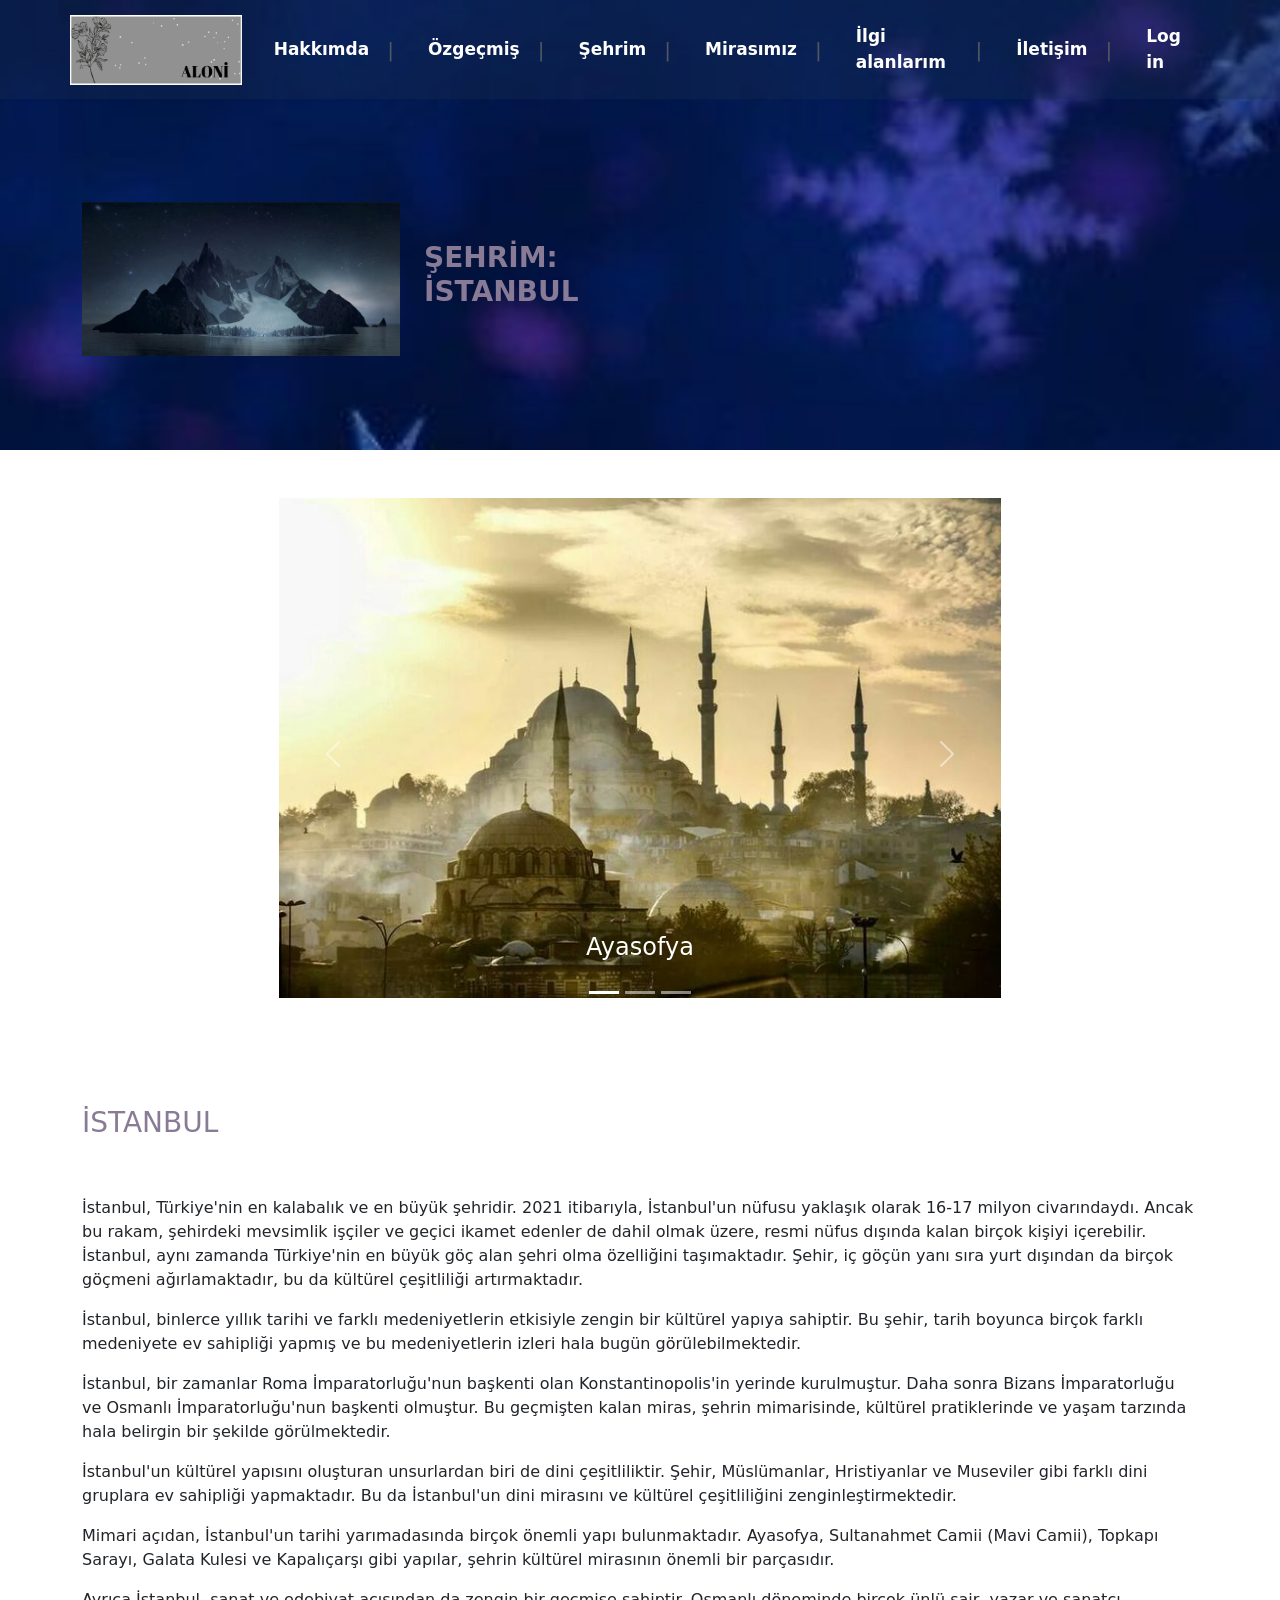
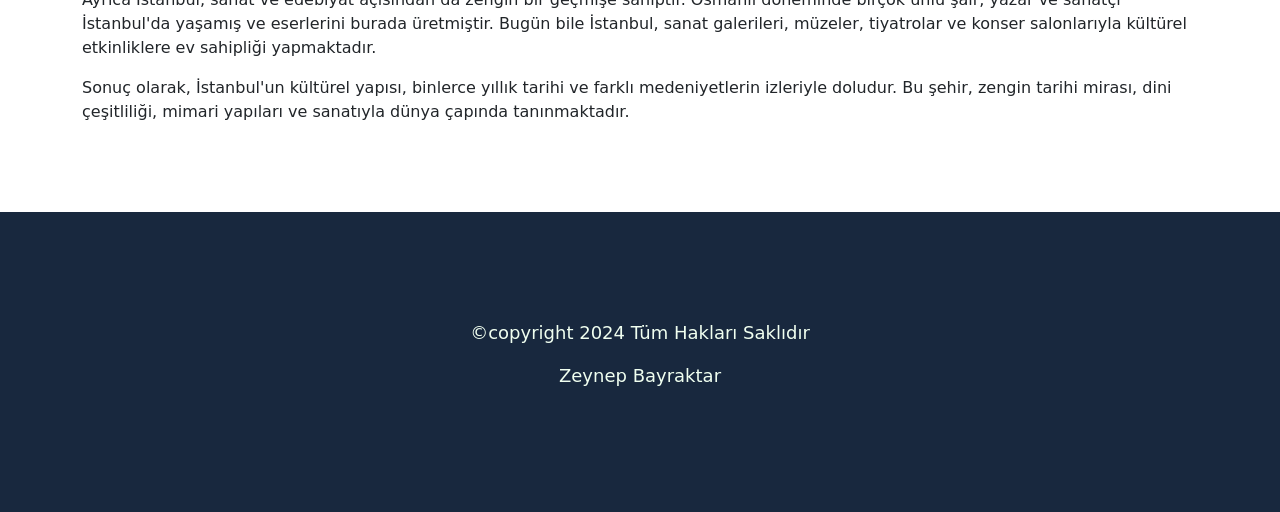
<file: web/sehrim.html>
<!DOCTYPE html>
<html lang="en">

<head>
   
    <meta charset="utf-8">
    <meta name="viewport" content="width=device-width, initial-scale=1, shrink-to-fit=no">

    <!-- Bootstrap CSS -->
    <link rel="stylesheet" href="https://cdn.jsdelivr.net/npm/bootstrap@4.1.3/dist/css/bootstrap.min.css" integrity="sha384-MCw98/SFnGE8fJT3GXwEOngsV7Zt27NXFoaoApmYm81iuXoPkFOJwJ8ERdknLPMO" crossorigin="anonymous">

    <title>Document</title>
    <link rel="stylesheet" href="bootstrap.css">
    <link rel="stylesheet" href="style.css">
    <script src="bootstrap.js"></script>
    <title>Aloni</title>
</head>

<body>
    <div class="ust-kisim-sayfalar">

        <nav class="navbar navbar-expand-lg nav-bg ">
            <!--style.css de ekli navbar-bg classımı buraya getirerek navbarımın arka planının rengini ayarladım-->
            <div class="container p-0">
                <!--"p-0", 992px ve altına inince ekran genişliği, navbarımın üstündeki seçeneklere mause götürdüğümde oluşan mavimtırak arka planın sağ ve sola olan boşluklarını sıfırlar  -->
                <a class="navbar-brand" href="#">
                    <img class="img-fluid logo" src="pictures/resimler/logo2.png" alt="">
                    <!--sitemin logosunun ismi-->
                </a>
                <button class="navbar-toggler" type="button" data-bs-toggle="collapse"
                    data-bs-target="#navbarSupportedContent" aria-controls="navbarSupportedContent"
                    aria-expanded="false" aria-label="Toggle navigation">
                    <span class="navbar-toggler-icon"></span>
                </button>
                <div class="collapse navbar-collapse" id="navbarSupportedContent">
                    <ul class="navbar-nav ms-auto mb-2 mb-lg-0">
                        <li class="nav-item d-flex align-items-center p-2">
                            <!--p-2 ler burada ekran 992px ve daha küçükken aşağı doğru sıralanan navbar elemanlarımı bi tık sağa kaydırıp büyütmeme yarıyor-->
                            <a class="nav-link active" aria-current="page" href="hakkimizda.html">Hakkımda</a>
                            <span class="ayrac">|</span>
                            <!--navbar elemanlarım arasına ayraç ekleme-->
                        </li>
                        <li class="nav-item d-flex align-items-center p-2">
                            <a class="nav-link" href="ozgecmis.html">Özgeçmiş</a>
                            <span class="ayrac">|</span>
                        </li>
                        <li class="nav-item d-flex align-items-center p-2">
                            <a class="nav-link" href="sehrim.html">Şehrim</a>
                            <span class="ayrac">|</span>
                        </li>
                        <li class="nav-item d-flex align-items-center p-2">
                            <a class="nav-link" href="mirasimiz.html">Mirasımız</a>
                            <span class="ayrac">|</span>
                        </li>
                        <li class="nav-item d-flex align-items-center p-2">
                            <a class="nav-link" href="ilgialanlarim.html">İlgi alanlarım</a>
                            <span class="ayrac">|</span>
                        </li>
                        <li class="nav-item d-flex align-items-center p-2">
                            <a class="nav-link" href="iletisim.html">İletişim</a>
                            <span class="ayrac">|</span>
                        </li>
                        <li class="nav-item d-flex align-items-center p-2">
                            <a class="nav-link" href="index.php">Log in</a>
                        </li>
                    </ul>
                </div>
        </nav>


        <div class="container">
            <div class="row">
                <div class="col-md-12 d-flex align-items-center header-yukseklik">
                    <img src="pictures/resimler/logo5.jpg" class="img-fluid " alt=""/> 
                    <div class="sayfa-basligi ms-4" >
                      <h3>ŞEHRİM: İSTANBUL</h3>
                    </div>                 
                </div>
            </div>
        </div>
    </div> 
           <br>
           <br>
       <div class="container col-md-7">   
    <div id="carouselExampleIndicators" class="carousel slide carousel-fade" data-ride="carousel">
        <ol class="carousel-indicators">
          <li data-target="#carouselExampleIndicators" data-slide-to="0" class="active"></li>
          <li data-target="#carouselExampleIndicators" data-slide-to="1"></li>
          <li data-target="#carouselExampleIndicators" data-slide-to="2"></li>
        </ol>
        <div class="carousel-inner">
          <div class="carousel-item active">
            <img class="d-block w-100 slider" src="pictures/resimler/ayasofya2.jpg" alt="First slide"> 
            <div class="carousel-caption d-none d-md-block">
                <h4>Ayasofya</h4>
            </div>
          </div>
          <div class="carousel-item">
            <img class="d-block w-100 slider" src="pictures/resimler/Galata Tower.jpg" alt="Second slide">
            <div class="carousel-caption d-none d-md-block">
                <h4>Galata kulesi</h4>
            </div>
          </div>
          <div class="carousel-item">
            <img class="d-block w-100 slider" src="pictures/resimler/kapalı çarşı.jpg" alt="Third slide">
            <div class="carousel-caption d-none d-md-block">
                <h4>Kapalı Çarşı</h4>
            </div>
          </div> 
          <div class="carousel-item">
            <img class="d-block w-100 slider" src="pictures/resimler/sultanahmet camii.jpg" alt="Fourth slide">
            <div class="carousel-caption d-none d-md-block">
                <h4>Sultanahmet Camii</h4>
            </div>
          </div>
          <div class="carousel-item">
            <img class="d-block w-100 slider" src="pictures/resimler/Topkapi Palace2.jpg" alt="Fifth slide">
            <div class="carousel-caption d-none d-md-block">
                <h4>Topkapı Sarayı</h4>
            </div>
          </div>
        </div> 
        <a class="carousel-control-prev" href="#carouselExampleIndicators" role="button" data-slide="prev">
          <span class="carousel-control-prev-icon" aria-hidden="true"></span>
          <span class="sr-only">Previous</span>
        </a>
        <a class="carousel-control-next" href="#carouselExampleIndicators" role="button" data-slide="next">
          <span class="carousel-control-next-icon" aria-hidden="true"></span>
          <span class="sr-only">Next</span>
        </a>
      </div>
            </div>
          <br>
          <br>
          <br>
          <br>
             
            <div class="container col-md-12">  

                <h3 class="ana-yazi">İSTANBUL</h3> 

                <br>
                <br>
                 


                <p>İstanbul, Türkiye'nin en kalabalık ve en büyük şehridir. 2021 itibarıyla, İstanbul'un nüfusu yaklaşık olarak 16-17
                milyon civarındaydı. Ancak bu rakam, şehirdeki mevsimlik işçiler ve geçici ikamet edenler de dahil olmak üzere, resmi 
                nüfus dışında kalan birçok kişiyi içerebilir. İstanbul, aynı zamanda Türkiye'nin en büyük göç alan şehri olma 
                özelliğini taşımaktadır. Şehir, iç göçün yanı sıra yurt dışından da birçok göçmeni ağırlamaktadır, bu da kültürel çeşitliliği
                artırmaktadır.</p>

               <p>İstanbul, binlerce yıllık tarihi ve farklı medeniyetlerin etkisiyle zengin bir kültürel yapıya sahiptir. Bu şehir,
                tarih boyunca birçok farklı medeniyete ev sahipliği yapmış ve bu medeniyetlerin izleri hala bugün görülebilmektedir.</p> 

                <p>İstanbul, bir zamanlar Roma İmparatorluğu'nun başkenti olan Konstantinopolis'in yerinde kurulmuştur.
                Daha sonra Bizans İmparatorluğu ve Osmanlı İmparatorluğu'nun başkenti olmuştur. Bu geçmişten kalan miras,
                şehrin mimarisinde, kültürel pratiklerinde ve yaşam tarzında hala belirgin bir şekilde görülmektedir.</p> 

                <p>İstanbul'un kültürel yapısını oluşturan unsurlardan biri de dini çeşitliliktir. Şehir, Müslümanlar,
                Hristiyanlar ve Museviler gibi farklı dini gruplara ev sahipliği yapmaktadır. Bu da İstanbul'un dini mirasını
                ve kültürel çeşitliliğini zenginleştirmektedir.</p> 

                <p>Mimari açıdan, İstanbul'un tarihi yarımadasında birçok önemli yapı bulunmaktadır. Ayasofya, Sultanahmet Camii (Mavi Camii),
                Topkapı Sarayı, Galata Kulesi ve Kapalıçarşı gibi yapılar, şehrin kültürel mirasının önemli bir parçasıdır.</p> 

                <p>Ayrıca İstanbul, sanat ve edebiyat açısından da zengin bir geçmişe sahiptir. Osmanlı döneminde birçok ünlü şair, yazar ve
                sanatçı İstanbul'da yaşamış ve eserlerini burada üretmiştir. Bugün bile İstanbul, sanat galerileri, müzeler, tiyatrolar ve 
                konser salonlarıyla kültürel etkinliklere ev sahipliği yapmaktadır.</p>

                <p>Sonuç olarak, İstanbul'un kültürel yapısı, binlerce yıllık tarihi ve farklı medeniyetlerin izleriyle doludur. Bu şehir, zengin
                tarihi mirası, dini çeşitliliği, mimari yapıları ve sanatıyla dünya çapında tanınmaktadır.</p>

            </div> 


            <br>
            <br>
            <br>

    <div class="container-fluid footer">
        <div class="row">
            <div class="col-md-12 sutun-footer d-flex flex-column justify-content-center align-items-center">
              <div class="class">
                    <i class="fa-brands fa-instagram fa-3x"></i>
                </div>
                <p>©copyright 2024 Tüm Hakları Saklıdır</p> 
                <p>Zeynep Bayraktar</p>
            </div>
        </div>
    </div> 




    <!-- Optional JavaScript -->
    <!-- jQuery first, then Popper.js, then Bootstrap JS -->
    <script src="https://code.jquery.com/jquery-3.3.1.slim.min.js" integrity="sha384-q8i/X+965DzO0rT7abK41JStQIAqVgRVzpbzo5smXKp4YfRvH+8abtTE1Pi6jizo" crossorigin="anonymous"></script>
    <script src="https://cdn.jsdelivr.net/npm/popper.js@1.14.3/dist/umd/popper.min.js" integrity="sha384-ZMP7rVo3mIykV+2+9J3UJ46jBk0WLaUAdn689aCwoqbBJiSnjAK/l8WvCWPIPm49" crossorigin="anonymous"></script>
    <script src="https://cdn.jsdelivr.net/npm/bootstrap@4.1.3/dist/js/bootstrap.min.js" integrity="sha384-ChfqqxuZUCnJSK3+MXmPNIyE6ZbWh2IMqE241rYiqJxyMiZ6OW/JmZQ5stwEULTy" crossorigin="anonymous"></script>
</body>

</html>
</file>
<file: web/style.css>
.logo 
{
     height: 70px; /*logonun yüksekliğini belirleme*/
}
.ayrac
{
    font-size: 20px; /*ayracın font büyüklüğü*/
    margin: 0px 10px; /*ayracın font büyüklüğü*/
    color: #505760; /*ayracın mesafesini ayarlama*/
} 
.nav-bg
{
    background-color: rgba(23, 42, 78, 0.363); /*navbar ımın arka planı*/
} 
.header-yukseklik
{
    height: calc(50vh - 90px);
    width: 30%;
}
.sayfa-basligi h3
{
    color: rgb(137, 122, 150);
    font-weight: bold;
}
.ust-kisim 
{
    background-image: url(pictures/resimler/❄background.jpg); /*sitemin anasayfasınıın arka plan fotoğrafı*/
    height: 100vh; /*sitemin anasayfasının arka plan fotoğrafının anasayfada kaplayacağı yükseklik*/
    width: 100%; /*sitemin anasayfasının arka plan fotoğrafının enişlik olarak %100 doldurması*/
    background-size: cover; /*resmin tam olarak coverlaması için(sığması)*/
    background-position: center center; /*resmi tam ortalama*/
    background-repeat: no-repeat;
    background-attachment: fixed;
} 
.ust-kisim-sayfalar
{
    background-image: url(pictures/resimler/Frozen.jpg); /*navbar elemanlarının sayfalarının üst arka plan fotoğrafı*/
    height: 50vh; /*navbar elemanlarının sayfalarının üst arka plan fotoğrafının sayfada kaplayacağı yükseklik*/
    width: 100%; /*sitemin anasayfasının arka plan fotoğrafının enişlik olarak %100 doldurması*/
    background-size: cover; /*resmin tam olarak coverlaması için(sığması)*/
    background-position: center center; /*resmi tam ortalama*/
    background-repeat: no-repeat;
    background-attachment: fixed;
} 
.nav-item a
{
color: #fff; /*navbarımdaki elemanlarımın rengi*/
font-size: 17px; /*navbarımdaki elemanların boyutu*/
font-weight: bold; /*navbarımdaki elemanlar kalın yazılı olsun*/
} 
.nav-item a:hover
{
    color:rgb(137, 122, 150); /*navbarımdaki elemanların üstüne mause gelince bu renk görünsünler*/
}
.navbar-toggler-icon
{
    background-image: url("data:image/svg+xml,%3csvg xmlns='http://www.w3.org/2000/svg' viewBox='0 0 30 30'%3e%3cpath stroke='rgba%28255, 255, 255, 0.55%29' stroke-linecap='round' stroke-miterlimit='10' stroke-width='2' d='M4 7h22M4 15h22M4 23h22'/%3e%3c/svg%3e");
    
} 
@media screen and (max-width: 992px) 
{
    .ayrac
    {
      display: none; /*ekran 992px ve daha küçük bir boyutta olunca sıralanan elemanlarımda ayraç gösterme*/
    } 
    .nav-item:hover
    {
        background-color: rgb(68, 135, 157); /*ekran 992px ve daha küçük bir boyutta olunca sıralanan elemanlarımın üstüne mause gelince arka plan bu renk olsun*/
    }
} 
.ana-sayf-logo 
{
  height: 200px; 
  width: 30%;
}
.bosluk /*ana ekrandaki yazıyı ve logoyu ortalayacağız(aşağı çekicez)bununla çünkü mt yetmiyo */
{
 margin-top: 100px;
}
.ana-yazi
{
    color:rgb(137, 122, 150);
}  

/*footer kısmı*/ 

.footer
{
    background-color: rgb(24, 40, 62);
    height: 300px;
    color: honeydew;
} 
.footer p
{
    font-size: 18px;
}
.sutun-footer
{
    height: 300px; 
} 
.fotgrf 
{
    height: 150px;
    width: 250px;
} 
.border-sekil
{
    height: 20px;
}
.border-stil-ing
{
    background-color: rgb(35, 90, 138);
    height: 100%;
    width: 75%;
}
.border-stil-turk
{
    background-color: rgb(35, 90, 138);
    height: 100%;
    width: 100%;
} 
.border-stil-alm
{
    background-color: rgb(35, 90, 138);
    height: 100%;
    width: 20%;
}
.carousel-item 
{
    height: 32rem;
}
.slider
{
    height: 500px;
   
}
li::marker {
    color: rgb(35, 90, 138);
  }
.yazi-renk
{
    color: rgb(35, 90, 138);
} 
.wrapper
{
    margin: 150px auto;
    width: 70%;
}
.miras-img
{
    max-width: 320px;
    float: right;
    border: 5px solid black; 
    border-radius: 10px; 
    margin-left: 15px;
}
.text-box p
{
    font-size: 16px;
} 
.border 
{
    border: 5px solid rgb(194, 130, 52); 
    border-radius: 10px; 
    margin-left: 15px;
}
.kubbe
{
    width: 400px;
    height: 600px;
}
.syf-ayar 
{
    display: flex;
    justify-content: center;
    align-items: center;
    min-height: 100vh;
} 
.ileti-ayar
{
    margin: 0;
    padding: 0;
    box-sizing: border-box;
    font-family: 'poppins' , sans-serif;
}
.iletisim h2
{
   font-size: 40px;
   text-align: center;
   margin-bottom: 10px;
}
.iletisim form 
{
    width: 600px;
    text-align: center;
}
form .input-box
{
    display: flex;
    justify-content: space-between;
}
.input-box .input-field
{
    width: 48,5%;
}
.field .item
{
    width: 100%;
    padding: 18px;
    background: transparent;
    border: 2px solid #74b4d4c6;
    outline: none;
    border-radius: 6px;
    font-size: 16px;
    color: rgb(20, 43, 218);
    margin: 12px 0;
} 
.field.error .item
{
  border-color: crimson;
}
.field .item::placeholder
{
    color: rgb(215, 123, 24);
}
.field .error-txt
{
    font-size: 14,5px;
    color: firebrick;
    text-align: left;
    margin: -5px 0 10px;
    display: none;
}
.field.error .error-txt
{
    display: block;
}
form .textarea-field .item 
{
    resize: none;
} 
form .textarea-field .error-txt
{
    margin-top: -10px;
}
form button 
{
    padding: 12px 32px;
    background:rgb(110, 235, 215); 
    border: none;
    outline: none;
    border-radius: 6px;
    box-shadow: 0 0 10px ;
    font-size: 16px rgb(20, 43, 218);
    color:  rgb(35, 90, 138);
    letter-spacing: 1px;
    font-weight: 600;
    cursor: pointer;
    margin-top: 20px;
    transition: .5s;
} 
form button:hover
{
    box-shadow: none;
}
</file>
<file: web/style2.css>
/*API- ilgi alanlarım sayfası*/ 

@import url("https://fonts.googleapis.com/css?family=Roboto+Mono&subset=greek,cyrillic");

body
{
    background-color: black;
}
.filmler 
{
    width: 100%;
    display: flex;
    flex-wrap: wrap;
}
.filmler li 
{
    flex: 1;
    display: flex;
    flex-direction: column;
    align-items: center;
    list-style: none;
    margin: 10px;
    padding: 15px;
    border-radius: 12px;
    text-align: center;
    background: #272727;
}
.filmler li img 
{
    max-width: 300px;
    border-radius: 12px;
}
.filmler li h2
{
    color: #fff;
    font-size: 1.8em;
    padding: 15px 10px 0;
    margin-top: auto;
    font-family: "Oswald", sans-serif;
}
</file>
